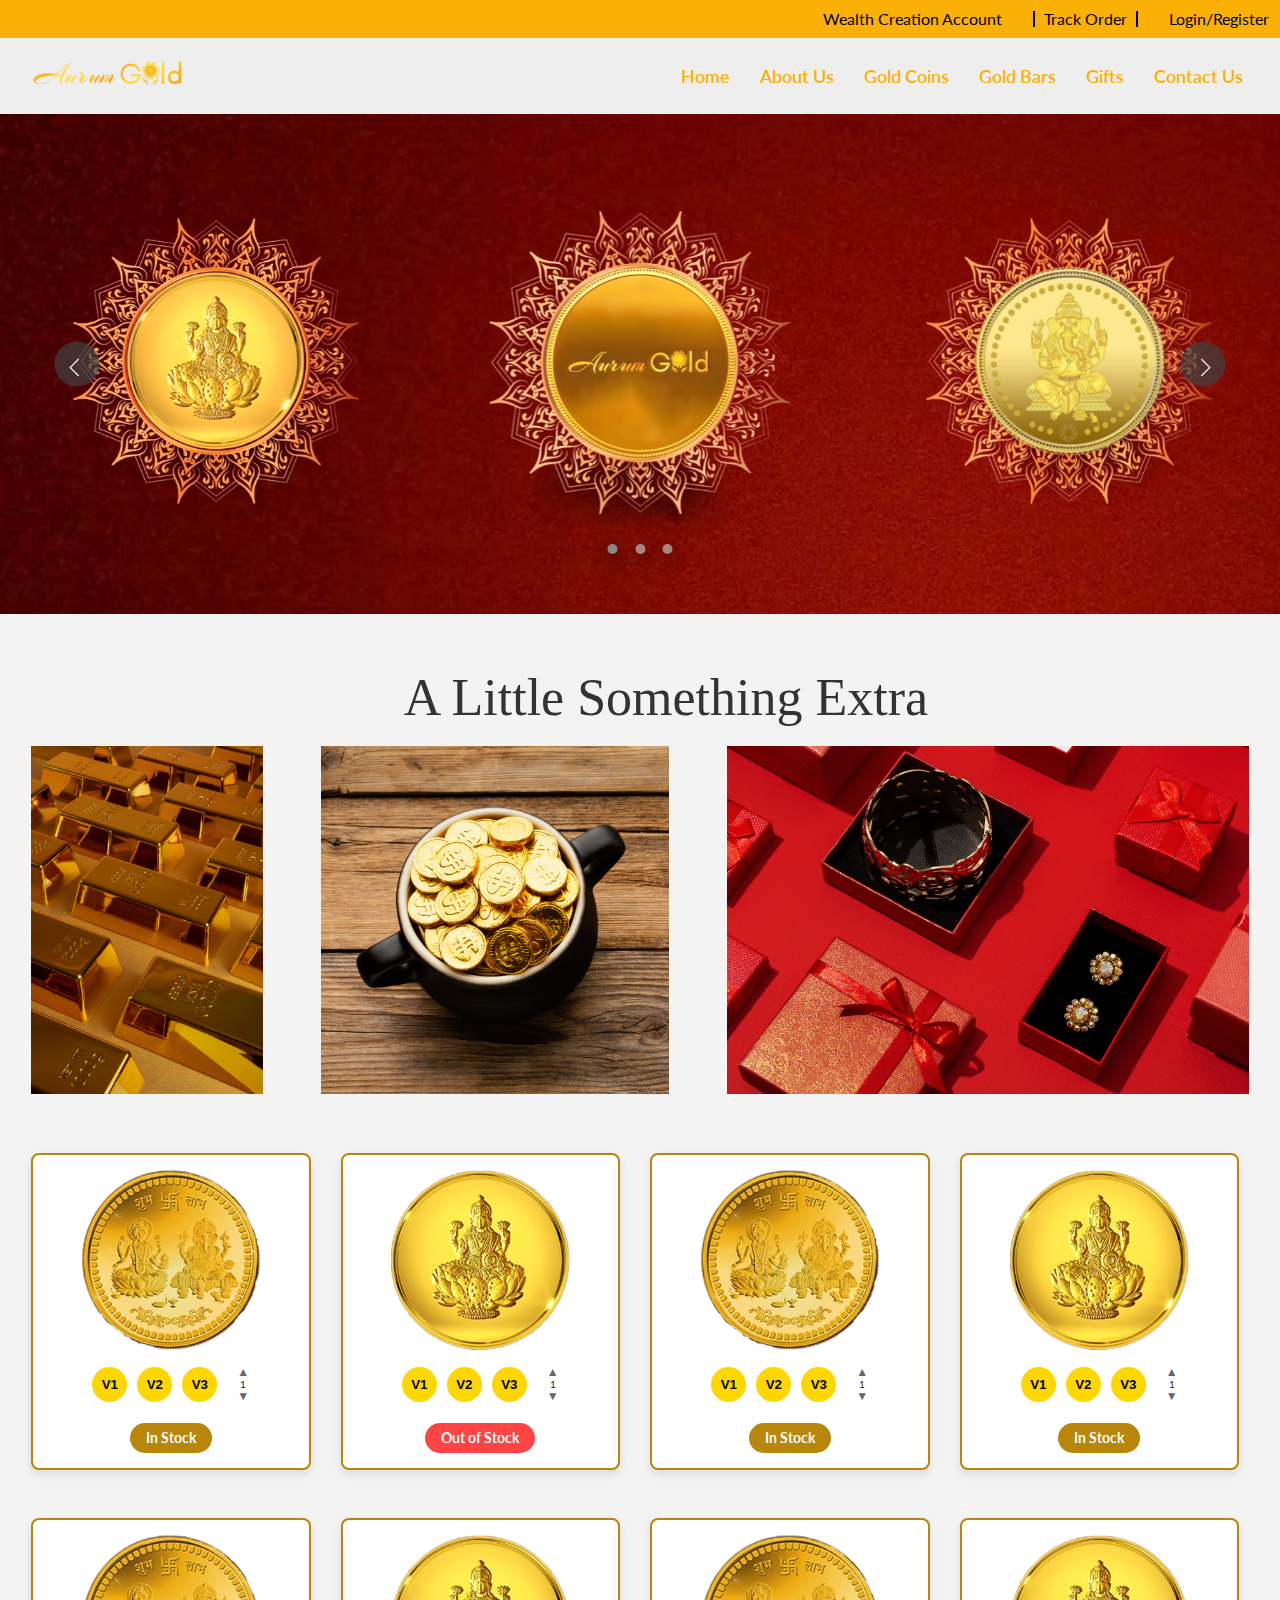
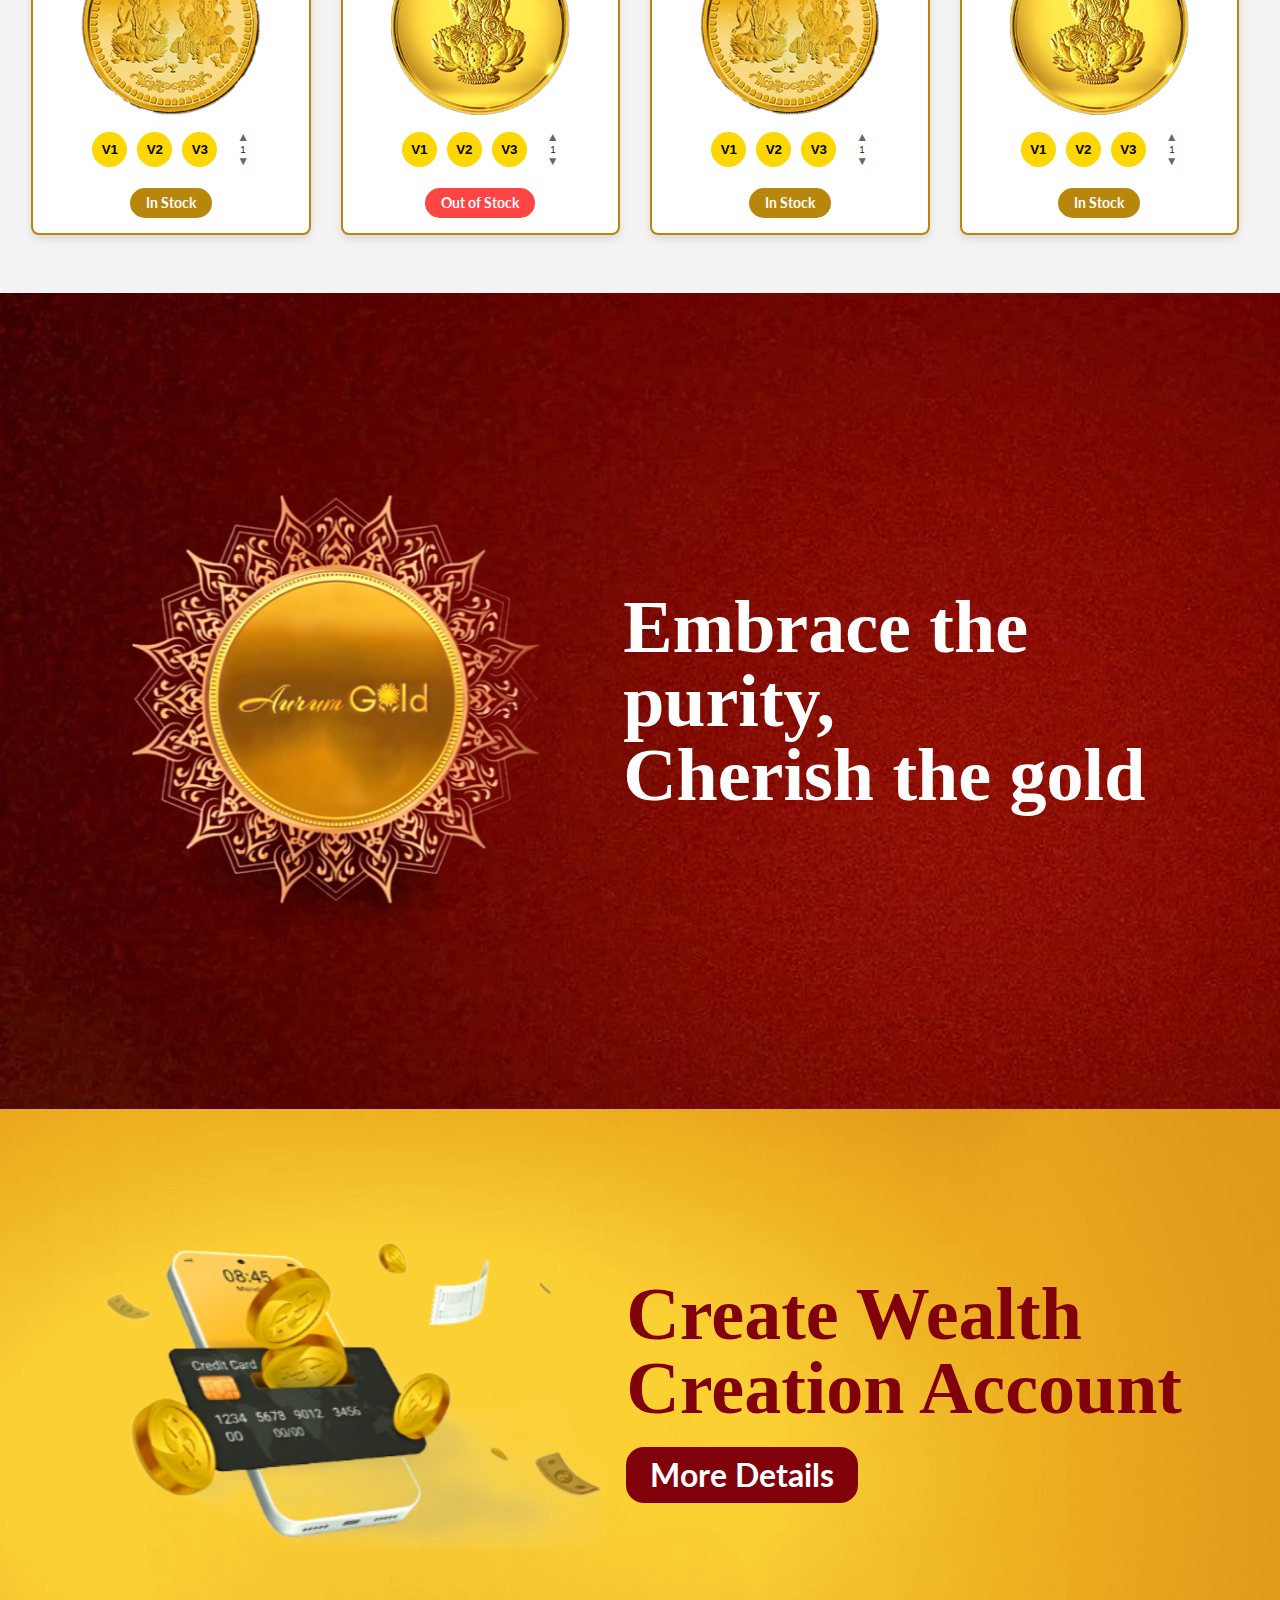
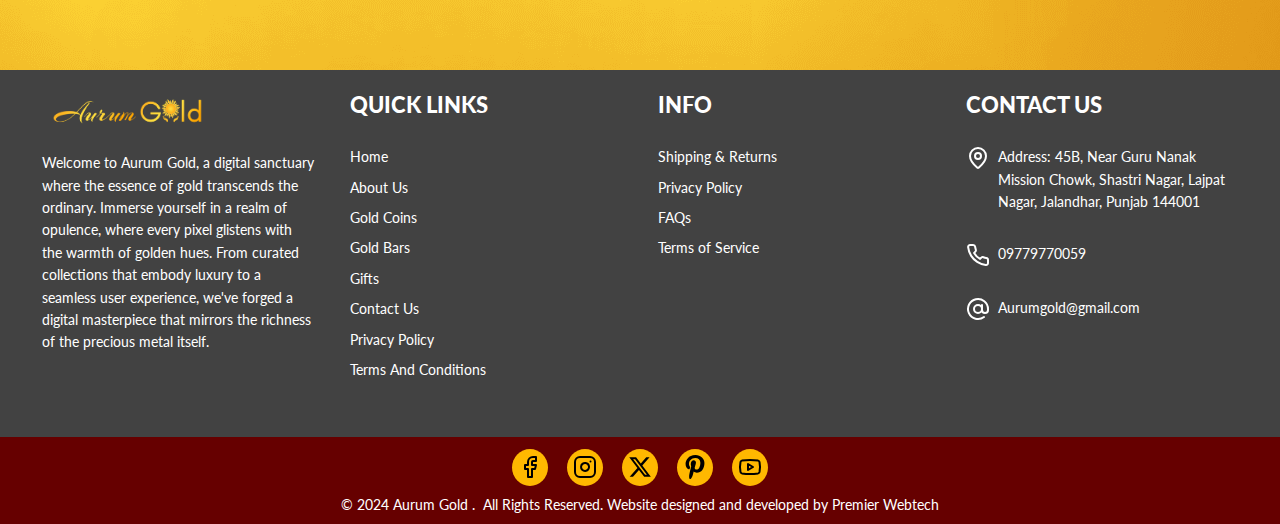
<file: index.html>
<!DOCTYPE html>
<html lang="en">
  <head>
    <meta charset="UTF-8" />
    <meta name="viewport" content="width=device-width, initial-scale=1.0" />
    <link rel="preconnect" href="https://fonts.googleapis.com" />
    <link rel="preconnect" href="https://fonts.gstatic.com" crossorigin />
    <link
      href="https://fonts.googleapis.com/css2?family=Alex+Brush&family=Playfair+Display:ital,wght@0,400..900;1,400..900&family=Poppins:ital,wght@0,100;0,200;0,300;0,400;0,500;0,600;0,700;0,800;0,900;1,100;1,200;1,300;1,400;1,500;1,600;1,700;1,800;1,900&display=swap"
      rel="stylesheet"
    />

    <link rel="preconnect" href="https://fonts.googleapis.com" />
    <link rel="preconnect" href="https://fonts.gstatic.com" crossorigin />
    <link
      href="https://fonts.googleapis.com/css2?family=Alex+Brush&family=Lato:ital,wght@0,100;0,300;0,400;0,700;0,900;1,100;1,300;1,400;1,700;1,900&family=Playfair+Display:ital,wght@0,400..900;1,400..900&family=Poppins:ital,wght@0,100;0,200;0,300;0,400;0,500;0,600;0,700;0,800;0,900;1,100;1,200;1,300;1,400;1,500;1,600;1,700;1,800;1,900&display=swap"
      rel="stylesheet"
    />

    <link rel="stylesheet" href="css/style.css" />
    <link rel="stylesheet" href="css/general.css" />
    <link rel="stylesheet" href="css/queries.css" />
    <title>Document</title>
  </head>
  <body>
    <div class="overlay"></div>
    <div class="top-bar">
      <a href="https://gold.premiercourses.in/subscriptions"
        >Wealth Creation Account</a
      >
      <a href="#">Track Order</a>
      <a href="#">Login/Register</a>
    </div>
    <header class="header">
      <a href="./" class="logo">
        <img src="./images/logo.png" alt="Aurum Gold Logo" />
      </a>
      <nav>
        <ul class="nav-menu">
          <li><a href="./">Home</a></li>
          <li><a href="./pages/about-us.html">About Us</a></li>
          <li><a href="pages/gold-coin.html">Gold Coins</a></li>
          <li><a href="pages/gold-bars.html">Gold Bars</a></li>
          <li><a href="#">Gifts</a></li>
          <li>
            <a href="https://gold.premiercourses.in/subscriptions"
              >Contact Us</a
            >
          </li>
        </ul>
      </nav>

      <button class="mobile-menu-btn" onclick="toggleMenu()">☰</button>
    </header>
    <main>
      <section class="section-slides">
        <div class="main-slider-container">
          <div class="slider-container">
            <div class="slide slide-background">
              <div class="slide-flex">
                <div>
                  <img src="images/slides/lakshmiji.png" alt="Gold slide" />
                </div>
                <div>
                  <img src="images/slides/aurum.png" alt="Gold slide" />
                </div>
                <div>
                  <img src="images/slides/ganeshji.png" alt="Gold slide" />
                </div>
              </div>
            </div>
            <div class="slide">
              <img src="images/slides/BANNER GOLD COINS.jpg" alt="Gold slide" />
            </div>
            <div class="slide">
              <img src="images/slides/3.jpg" alt="Gold slide" />
            </div>

            <button class="slider__btn slider__btn--left">
              <svg class="flickityt4s-button-icon" viewBox="0 0 100 100">
                <path
                  d="M 10,50 L 60,100 L 65,95 L 20,50  L 65,5 L 60,0 Z"
                  class="arrow"
                ></path>
              </svg>
            </button>
            <button class="slider__btn slider__btn--right">
              <svg class="flickityt4s-button-icon" viewBox="0 0 100 100">
                <path
                  d="M 10,50 L 60,100 L 65,95 L 20,50  L 65,5 L 60,0 Z"
                  class="arrow"
                  transform="translate(100, 100) rotate(180) "
                ></path>
              </svg>
            </button>
            <div class="dots"></div>
          </div>
        </div>
      </section>

      <section class="section-little-extra">
        <div class="little-extra-container">
          <h1 class="heading-primary heading">A Little Something Extra</h1>
          <div class="categories-flex">
            <a href="/pages/gold-bars.html">
              <div>
                <img src="images/slides/2149872245.jpg" alt="" />
              </div>
            </a>
            <a href="pages/gold-coin.html">
              <div>
                <img src="images/slides/2148872284.jpg" alt="" />
              </div>
            </a>
            <a href="pages/gift.html">
              <div>
                <img src="images/slides/2149246338.jpg" alt="" />
              </div>
            </a>
          </div>
          <!-- <div class="little-extra__container">
            <div class="little-extra-circle-container">
              <div class="little-extra-img-circle">
                <img
                  src="images/category/Necklace_08086a6f-5270-4b0f-ad53-5910711134d3.webp"
                  alt=""
                />
              </div>
              <div class="little-extra-img-desc">
                <a class="link" href="">Necklaces</a>
              </div>
            </div>
            <div class="little-extra-circle-container">
              <div class="little-extra-img-circle">
                <img
                  src="images/category/Mangalsutra_313bb9ec-cbe8-48ab-aec4-283ae54a1fc2.webp"
                  alt=""
                />
              </div>
              <div class="little-extra-img-desc">
                <a class="link" href="">Mangalsutra</a>
              </div>
            </div>
            <div class="little-extra-circle-container">
              <div class="little-extra-img-circle">
                <img
                  src="images/category/Bracelet_5bc8c37c-9327-4391-ae17-fdf4c8e8033f.webp"
                  alt=""
                />
              </div>
              <div class="little-extra-img-desc">
                <a class="link" href="">Bracelet</a>
              </div>
            </div>
            <div class="little-extra-circle-container">
              <div class="little-extra-img-circle">
                <img src="images/category/Ring_1_1.webp" alt="" />
              </div>
              <div class="little-extra-img-desc">
                <a class="link" href="">Ring</a>
              </div>
            </div>
            <div class="little-extra-circle-container">
              <div class="little-extra-img-circle">
                <img
                  src="images/category/Necklace_08086a6f-5270-4b0f-ad53-5910711134d3.webp"
                  alt=""
                />
              </div>
              <div class="little-extra-img-desc">
                <a class="link" href="">Necklaces</a>
              </div>
            </div>

            <button class="little-extra-slider__btn slider__btn--left">
              <svg class="flickityt4s-button-icon" viewBox="0 0 100 100">
                <path
                  d="M 10,50 L 60,100 L 65,95 L 20,50  L 65,5 L 60,0 Z"
                  class="arrow"
                ></path>
              </svg>
            </button>
            <button class="little-extra-slider__btn slider__btn--right">
              <svg class="flickityt4s-button-icon" viewBox="0 0 100 100">
                <path
                  d="M 10,50 L 60,100 L 65,95 L 20,50  L 65,5 L 60,0 Z"
                  class="arrow"
                  transform="translate(100, 100) rotate(180) "
                ></path>
              </svg>
            </button>
          </div> -->
        </div>
      </section>

      <!-- <section class="section-categories">
        <div class="container">
          <div class="categories-container">
            <div class="category">
              <img src="images/category/web_cr_2.webp" alt="" />
            </div>
            <div class="category">
              <img src="images/category/web_cr_2.webp" alt="" />
            </div>
            <div class="category">
              <img src="images/category/web_cr_2.webp" alt="" />
            </div>
            <div class="category">
              <img src="images/category/web_cr_2.webp" alt="" />
            </div>
            <button class="little-extra-slider__btn slider__btn--left">
              <svg class="flickityt4s-button-icon" viewBox="0 0 100 100">
                <path
                  d="M 10,50 L 60,100 L 65,95 L 20,50  L 65,5 L 60,0 Z"
                  class="arrow"
                ></path>
              </svg>
            </button>
            <button class="little-extra-slider__btn slider__btn--right">
              <svg class="flickityt4s-button-icon" viewBox="0 0 100 100">
                <path
                  d="M 10,50 L 60,100 L 65,95 L 20,50  L 65,5 L 60,0 Z"
                  class="arrow"
                  transform="translate(100, 100) rotate(180) "
                ></path>
              </svg>
            </button>
          </div>
        </div>
      </section> -->

      <section class="section-products">
        <div class="product-container">
          <div class="static-grid">
            <div class="product-card">
              <div class="coin-image">
                <img
                  src="images/PRODUCTS/Gold coin 3.png"
                  alt="Lakshmi Ganesh Coin"
                />
              </div>
              <div class="variants">
                <button class="variant-btn">V1</button>
                <button class="variant-btn">V2</button>
                <button class="variant-btn">V3</button>
                <div class="quantity-selector">
                  <button class="quantity-btn up">▲</button>
                  <span>1</span>
                  <button class="quantity-btn down">▼</button>
                </div>
              </div>
              <div class="stock-status in-stock">In Stock</div>
            </div>
            <div class="product-card">
              <div class="coin-image">
                <img src="images/PRODUCTS/gold coin 2.png" alt="Deity Coin" />
              </div>
              <div class="variants">
                <button class="variant-btn">V1</button>
                <button class="variant-btn">V2</button>
                <button class="variant-btn">V3</button>
                <div class="quantity-selector">
                  <button class="quantity-btn up">▲</button>
                  <span>1</span>
                  <button class="quantity-btn down">▼</button>
                </div>
              </div>
              <div class="stock-status out-of-stock">Out of Stock</div>
            </div>
            <div class="product-card">
              <div class="coin-image">
                <img
                  src="images/PRODUCTS/Gold coin 3.png"
                  alt="Lakshmi Ganesh Coin"
                />
              </div>
              <div class="variants">
                <button class="variant-btn">V1</button>
                <button class="variant-btn">V2</button>
                <button class="variant-btn">V3</button>
                <div class="quantity-selector">
                  <button class="quantity-btn up">▲</button>
                  <span>1</span>
                  <button class="quantity-btn down">▼</button>
                </div>
              </div>
              <div class="stock-status in-stock">In Stock</div>
            </div>
            <div class="product-card">
              <div class="coin-image">
                <img src="images/PRODUCTS/gold coin 2.png" alt="Deity Coin" />
              </div>
              <div class="variants">
                <button class="variant-btn">V1</button>
                <button class="variant-btn">V2</button>
                <button class="variant-btn">V3</button>
                <div class="quantity-selector">
                  <button class="quantity-btn up">▲</button>
                  <span>1</span>
                  <button class="quantity-btn down">▼</button>
                </div>
              </div>
              <div class="stock-status in-stock">In Stock</div>
            </div>
          </div>

          <!-- Bottom Static Grid -->
          <div class="static-grid">
            <div class="product-card">
              <div class="coin-image">
                <img
                  src="images/PRODUCTS/Gold coin 3.png"
                  alt="Lakshmi Ganesh Coin"
                />
              </div>
              <div class="variants">
                <button class="variant-btn">V1</button>
                <button class="variant-btn">V2</button>
                <button class="variant-btn">V3</button>
                <div class="quantity-selector">
                  <button class="quantity-btn up">▲</button>
                  <span>1</span>
                  <button class="quantity-btn down">▼</button>
                </div>
              </div>
              <div class="stock-status in-stock">In Stock</div>
            </div>
            <div class="product-card">
              <div class="coin-image">
                <img src="images/PRODUCTS/gold coin 2.png" alt="Deity Coin" />
              </div>
              <div class="variants">
                <button class="variant-btn">V1</button>
                <button class="variant-btn">V2</button>
                <button class="variant-btn">V3</button>
                <div class="quantity-selector">
                  <button class="quantity-btn up">▲</button>
                  <span>1</span>
                  <button class="quantity-btn down">▼</button>
                </div>
              </div>
              <div class="stock-status out-of-stock">Out of Stock</div>
            </div>
            <div class="product-card">
              <div class="coin-image">
                <img
                  src="images/PRODUCTS/Gold coin 3.png"
                  alt="Lakshmi Ganesh Coin"
                />
              </div>
              <div class="variants">
                <button class="variant-btn">V1</button>
                <button class="variant-btn">V2</button>
                <button class="variant-btn">V3</button>
                <div class="quantity-selector">
                  <button class="quantity-btn up">▲</button>
                  <span>1</span>
                  <button class="quantity-btn down">▼</button>
                </div>
              </div>
              <div class="stock-status in-stock">In Stock</div>
            </div>
            <div class="product-card">
              <div class="coin-image">
                <img src="images/PRODUCTS/gold coin 2.png" alt="Deity Coin" />
              </div>
              <div class="variants">
                <button class="variant-btn">V1</button>
                <button class="variant-btn">V2</button>
                <button class="variant-btn">V3</button>
                <div class="quantity-selector">
                  <button class="quantity-btn up">▲</button>
                  <span>1</span>
                  <button class="quantity-btn down">▼</button>
                </div>
              </div>
              <div class="stock-status in-stock">In Stock</div>
            </div>
          </div>
        </div>
      </section>

      <section class="section-embrace-the-purity">
        <div class="embrace-container">
          <div class="embrace-image-container">
            <img class="embrace-image" src="images/slides/aurum.png" alt="" />
          </div>
          <div class="embrace-heading-container">
            <h2 class="heading-embrace">Embrace the purity,</h2>
            <h2 class="heading-embrace">Cherish the gold</h2>
          </div>
        </div>
      </section>

      <section class="section-wealth-creation">
        <div class="embrace-container wealth-container">
          <div class="wealth-image-container">
            <img
              class="embrace-image wealth-creation-img"
              src="images/slides/portrait-format,-transparent-background,-shadow-designify.png"
              alt=""
            />
          </div>
          <div
            class="embrace-heading-container wealth-creation-heading-container"
          >
            <h2 class="heading-embrace heading-wealth">Create Wealth</h2>
            <h2 class="heading-embrace heading-wealth margin-bottom">
              Creation Account
            </h2>
            <a class="more-details-link" href="#">More Details</a>
          </div>
        </div>
      </section>

      <!-- <section class="customer-love">
        <div class="gallery">
          <figure class="gallery__item gallery__item--1">
            <img
              src="images/CUSTOMER/shradha.webp"
              alt="Happy customer 1"
              class="gallery__img"
            />
          </figure>
          <figure class="gallery__item gallery__item--2">
            <img
              src="images/CUSTOMER/shradha.webp"
              alt="Happy customer 2"
              class="gallery__img"
            />
          </figure>
          <figure class="gallery__item gallery__item--3">
            <img
              src="images/CUSTOMER/shradha.webp"
              alt="Happy customer 3"
              class="gallery__img"
            />
          </figure>
          <figure class="gallery__item gallery__item--4">
            <img
              src="images/CUSTOMER/shradha.webp"
              alt="Happy customer 4"
              class="gallery__img"
            />
          </figure>
          <figure class="gallery__item gallery__item--5">
            <img
              src="images/CUSTOMER/shradha.webp"
              alt="Happy customer 5"
              class="gallery__img"
            />
          </figure>
          <figure class="gallery__item gallery__item--6">
            <img
              src="images/CUSTOMER/shradha.webp"
              alt="Happy customer 6"
              class="gallery__img"
            />
          </figure>
          <figure class="gallery__item gallery__item--7">
            <img
              src="images/CUSTOMER/shradha.webp"
              alt="Happy customer 7"
              class="gallery__img"
            />
          </figure>
          <figure class="gallery__item gallery__item--8">
            <img
              src="images/CUSTOMER/shradha.webp"
              alt="Happy customer 8"
              class="gallery__img"
            />
          </figure>
          <figure class="gallery__item gallery__item--9">
            <img
              src="images/CUSTOMER/shradha.webp"
              alt="Happy customer 9"
              class="gallery__img"
            />
          </figure>
          <figure class="gallery__item gallery__item--10">
            <img
              src="images/CUSTOMER/shradha.webp"
              alt="Happy customer 10"
              class="gallery__img"
            />
          </figure>
          <figure class="gallery__item gallery__item--11">
            <img
              src="images/CUSTOMER/shradha.webp"
              alt="Happy customer 11"
              class="gallery__img"
            />
          </figure>
          <figure class="gallery__item gallery__item--12">
            <img
              src="images/CUSTOMER/shradha.webp"
              alt="Happy customer 12"
              class="gallery__img"
            />
          </figure>
          <figure class="gallery__item gallery__item--13">
            <img
              src="images/CUSTOMER/shradha.webp"
              alt="Happy customer 13"
              class="gallery__img"
            />
          </figure>
          <figure class="gallery__item gallery__item--14">
            <img
              src="images/CUSTOMER/shradha.webp"
              alt="Happy customer 14"
              class="gallery__img"
            />
          </figure>
        </div>

        <div class="content-right">
          <h2 class="section-title">CUSTOMER LOVE</h2>
          <h3 class="customer-count">1 LAKH +</h3>
          <p class="customer-text">HAPPY CUSTOMERS!</p>
          <button class="view-reviews-btn">View All Reviews</button>
        </div>
      </section> -->

      <!-- <section class="section-blogs">
        <div class="blog-grid-container">
          <div class="podcast-grid">
            <article class="podcast-card">
              <div class="card-image"></div>
              <div class="gradient-overlay"></div>
              <div class="card-content">
                <a href="#" class="card-content-link">
                  <h2 class="card-title">
                    Why the First Mile Is Like Monday Mornings
                  </h2>
                  <div class="card-content-inner">
                    <p class="card-meta">Benjamin Thomas • Morning Talk</p>
                    <span class="card-meta-arrow">&rarr;</span>
                  </div>
                </a>
              </div>
            </article>

            <article class="podcast-card">
              <div class="card-image"></div>
              <div class="gradient-overlay"></div>
              <div class="card-content">
                <a href="#" class="card-content-link">
                  <h2 class="card-title">
                    Why the First Mile Is Like Monday Mornings
                  </h2>
                  <div class="card-content-inner">
                    <p class="card-meta">Benjamin Thomas • Morning Talk</p>
                    <span class="card-meta-arrow">&rarr;</span>
                  </div>
                </a>
              </div>
            </article>

            <article class="podcast-card">
              <div class="card-image"></div>
              <div class="gradient-overlay"></div>
              <div class="card-content">
                <a href="#" class="card-content-link">
                  <h2 class="card-title">
                    Why the First Mile Is Like Monday Mornings
                  </h2>
                  <div class="card-content-inner">
                    <p class="card-meta">Benjamin Thomas • Morning Talk</p>
                    <span class="card-meta-arrow">&rarr;</span>
                  </div>
                </a>
              </div>
            </article>
          </div>

          <aside class="blog-sidebar">
            <h3 class="sidebar-title">From the Blog</h3>
            <ul class="blog-list">
              <li>
                <a href="#"
                  >The Art of Showing Up: Running and Life's Daily Battles</a
                >
                <div class="blog-meta">Thomas Kennedy</div>
              </li>
              <li>
                <a href="#">How I Survived My First Run (And My Weak Wills)</a>
                <div class="blog-meta">Michael Wilson</div>
              </li>
              <li>
                <a href="#"
                  >Running Teaches You Patience... or How to Tolerate It</a
                >
                <div class="blog-meta">Rachel Wilson</div>
              </li>
              <li>
                <a href="#">Run Now, Complain Later: My New Life Motto</a>
                <div class="blog-meta">Scott Matthews</div>
              </li>
            </ul>
          </aside>
        </div>
      </section> -->
    </main>

    <footer class="footer">
      <div class="footer-content">
        <div class="footer-section">
          <a href="./index.html" class="logo">
            <img src="./images/logo.png" alt="Aurum Gold Logo" />
          </a>
          <p>
            Welcome to Aurum Gold, a digital sanctuary where the essence of gold
            transcends the ordinary. Immerse yourself in a realm of opulence,
            where every pixel glistens with the warmth of golden hues. From
            curated collections that embody luxury to a seamless user
            experience, we've forged a digital masterpiece that mirrors the
            richness of the precious metal itself.
          </p>
        </div>
        <div class="footer-section">
          <h2>QUICK LINKS</h2>
          <ul>
            <li><a href="index.html" class="quick-link">Home</a></li>
            <li>
              <a href="./pages/about-us.html" class="quick-link">About Us</a>
            </li>
            <li>
              <a href="pages/gold-coin.html" class="quick-link">Gold Coins</a>
            </li>
            <li>
              <a href="pages/gold-bars.html" class="quick-link">Gold Bars</a>
            </li>
            <li><a href="pages/gift.html" class="quick-link">Gifts</a></li>
            <li><a href="#" class="quick-link">Contact Us</a></li>
            <li><a href="#" class="quick-link">Privacy Policy</a></li>
            <li><a href="#" class="quick-link">Terms And Conditions</a></li>
          </ul>
        </div>
        <div class="footer-section">
          <h2>INFO</h2>
          <ul>
            <li><a href="#" class="quick-link">Shipping & Returns</a></li>
            <li><a href="#" class="quick-link">Privacy Policy</a></li>
            <li><a href="#" class="quick-link">FAQs</a></li>
            <li><a href="#" class="quick-link">Terms of Service</a></li>
          </ul>
        </div>
        <div class="footer-section">
          <h2>CONTACT US</h2>
          <div class="contact-info">
            <a class="contact-info-link" href="#"
              ><img src="svgs/map-pin.svg" alt="" />
              <p>
                Address: 45B, Near Guru Nanak Mission Chowk, Shastri Nagar,
                Lajpat Nagar, Jalandhar, Punjab 144001
              </p>
            </a>
          </div>
          <div class="contact-info">
            <a class="contact-info-link" href="#"
              ><img src="svgs/phone.svg" alt="" />
              <p>09779770059</p>
            </a>
          </div>
          <div class="contact-info">
            <a class="contact-info-link" href="#"
              ><img src="svgs/at-sign.svg" alt="" />
              <p>Aurumgold@gmail.com</p>
            </a>
          </div>
        </div>
      </div>
      <div class="footer-footer">
        <div class="social-icons">
          <a href="https://www.facebook.com/"
            ><img src="svgs/facebook.svg" alt=""
          /></a>
          <a href="https://www.instagram.com/"
            ><img src="svgs/instagram.svg" alt=""
          /></a>
          <a href="https://x.com/"
            ><img src="svgs/x-twitter-brands-solid.svg" alt=""
          /></a>
          <a href="https://in.pinterest.com/"
            ><img src="svgs/Pinterest.svg" alt=""
          /></a>
          <a href="https://www.youtube.com/"
            ><img src="svgs/youtube.svg" alt=""
          /></a>
        </div>
        <div class="copyright-content">
          <p>
            © 2024 <span class="aurum-gold">Aurum Gold </span>. &nbsp;All Rights
            Reserved. Website designed and developed by
            <a class="premier-webtech" href="https://premierwebtech.com/"
              >Premier Webtech</a
            >
          </p>
        </div>
      </div>
    </footer>
    <script src="script.js"></script>
  </body>
</html>
</file>
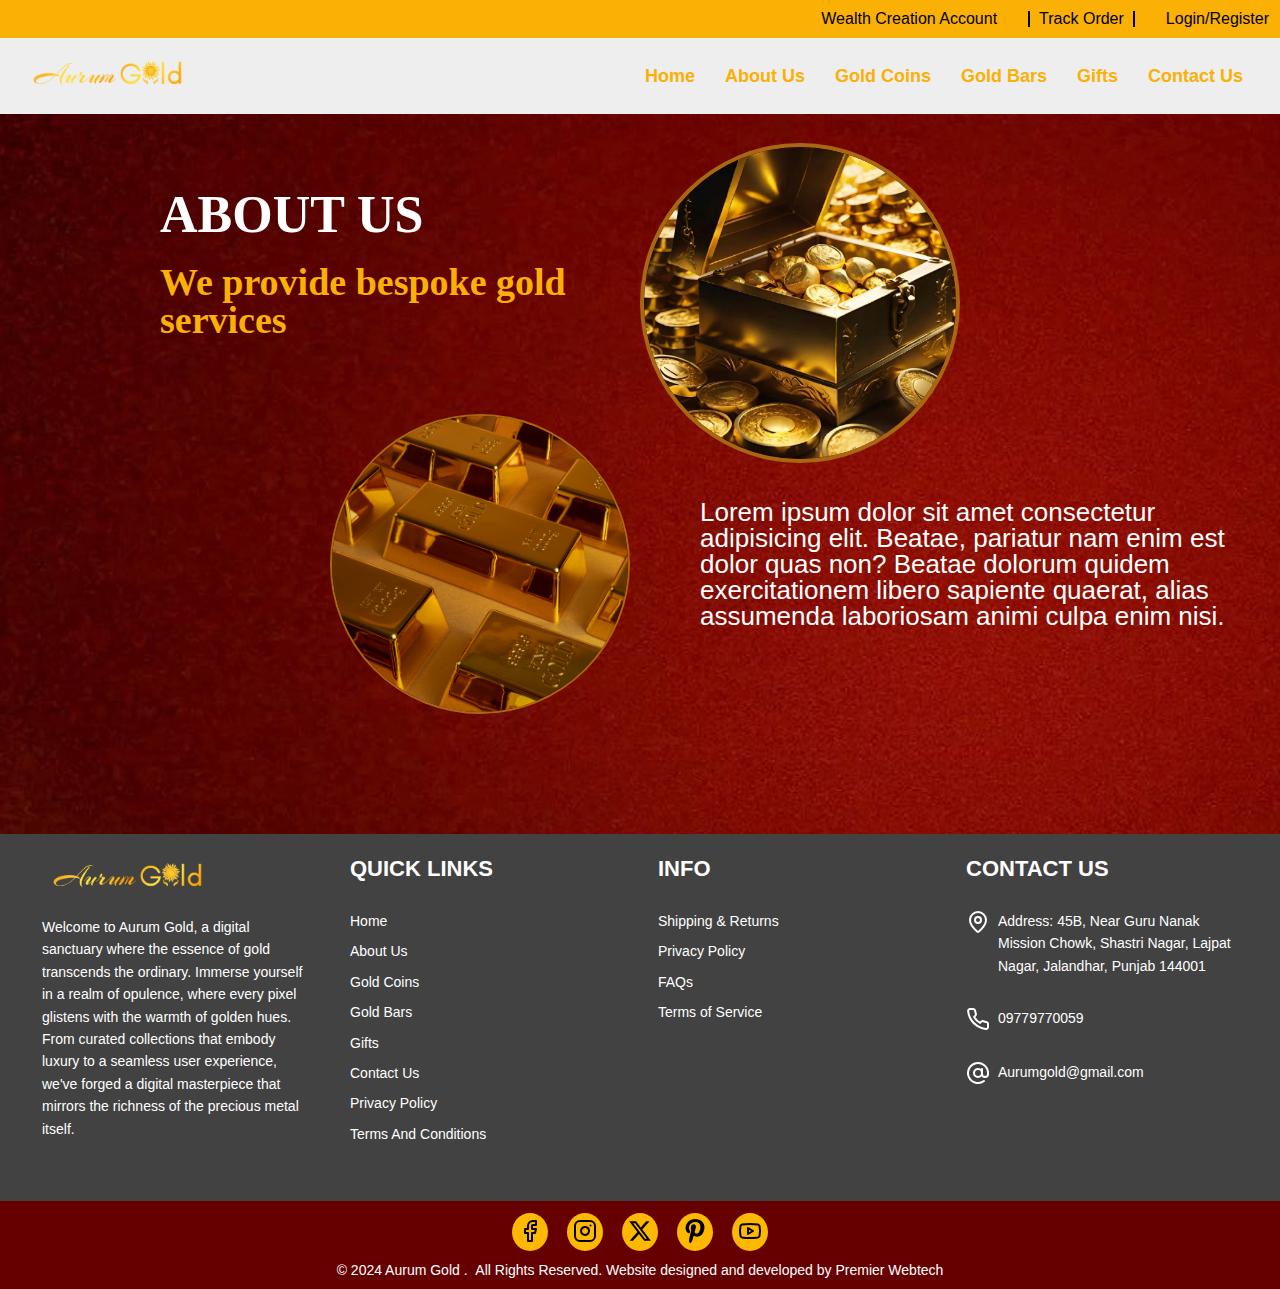
<file: pages/about-us.html>
<!DOCTYPE html>
<html lang="en">
  <head>
    <meta charset="UTF-8" />
    <meta name="viewport" content="width=device-width, initial-scale=1.0" />
    <link rel="stylesheet" href="../css/style.css" />
    <link rel="stylesheet" href="../css/general.css" />
    <link rel="stylesheet" href="../css/about-us.css" />
    <link rel="stylesheet" href="../css/queries.css" />
    <title>About Us - Gold Services</title>
  </head>
  <body>
    <div class="overlay"></div>
    <div class="top-bar">
      <a href="https://gold.premiercourses.in/subscriptions"
        >Wealth Creation Account</a
      >
      <a href="#">Track Order</a>
      <a href="#">Login/Register</a>
    </div>
    <header class="header">
      <a href="#" class="logo">
        <img src="../images/logo.png" alt="Aurum Gold Logo" />
      </a>
      <nav>
        <ul class="nav-menu">
          <li><a href="../index.html">Home</a></li>
          <li><a href="./about-us.html">About Us</a></li>
          <li><a href="gold-coin.html">Gold Coins</a></li>
          <li><a href="gold-bars.html">Gold Bars</a></li>
          <li><a href="gift.html">Gifts</a></li>
          <li>
            <a href="https://gold.premiercourses.in/subscriptions"
              >Contact Us</a
            >
          </li>
        </ul>
      </nav>
      <button class="mobile-menu-btn" onclick="toggleMenu()">☰</button>
    </header>

    <section class="section-about">
      <div class="about-container">
        <div class="about-heading-container">
          <h2 class="about-heading-secondary">About Us</h2>
          <h3 class="heading-tertiary">We provide bespoke gold services</h3>
        </div>
        <div class="about-image-container">
          <img src="../images/slides/Vector Smart Object.png" alt="" />
        </div>
        <div class="about-wave-container">
          <div class="wave-container">
            <div class="wave"></div>
            <div class="wave"></div>
            <div class="wave"></div>
            <div class="wave"></div>
            <div class="wave"></div>
          </div>
          <div class="image-container">
            <img
              src="../images/slides/2149872245.jpg"
              alt="About Image"
              class="about-image"
            />
          </div>
        </div>
        <div class="about-content-container">
          <!-- <div class="about-para"> -->
          <p>
            Lorem ipsum dolor sit amet consectetur adipisicing elit. Beatae,
            pariatur nam enim est dolor quas non? Beatae dolorum quidem
            exercitationem libero sapiente quaerat, alias assumenda laboriosam
            animi culpa enim nisi.
          </p>
          <!-- </div> -->
        </div>
      </div>
    </section>

    <footer class="footer">
      <div class="footer-content">
        <div class="footer-section">
          <a href="../index.html" class="logo">
            <img src="../images/logo.png" alt="Aurum Gold Logo" />
          </a>
          <p>
            Welcome to Aurum Gold, a digital sanctuary where the essence of gold
            transcends the ordinary. Immerse yourself in a realm of opulence,
            where every pixel glistens with the warmth of golden hues. From
            curated collections that embody luxury to a seamless user
            experience, we've forged a digital masterpiece that mirrors the
            richness of the precious metal itself.
          </p>
        </div>
        <div class="footer-section">
          <h2>QUICK LINKS</h2>
          <ul>
            <li><a href="../index.html" class="quick-link">Home</a></li>
            <li>
              <a href="about-us.html" class="quick-link">About Us</a>
            </li>
            <li><a href="gold-coin.html" class="quick-link">Gold Coins</a></li>
            <li><a href="gold-bars.html" class="quick-link">Gold Bars</a></li>
            <li><a href="gift.html" class="quick-link">Gifts</a></li>
            <li>
              <a
                href="https://gold.premiercourses.in/subscriptions"
                class="quick-link"
                >Contact Us</a
              >
            </li>
            <li><a href="#" class="quick-link">Privacy Policy</a></li>
            <li><a href="#" class="quick-link">Terms And Conditions</a></li>
          </ul>
        </div>
        <div class="footer-section">
          <h2>INFO</h2>
          <ul>
            <li><a href="#" class="quick-link">Shipping & Returns</a></li>
            <li><a href="#" class="quick-link">Privacy Policy</a></li>
            <li><a href="#" class="quick-link">FAQs</a></li>
            <li><a href="#" class="quick-link">Terms of Service</a></li>
          </ul>
        </div>
        <div class="footer-section">
          <h2>CONTACT US</h2>
          <div class="contact-info">
            <a class="contact-info-link" href="#"
              ><img src="../svgs/map-pin.svg" alt="" />
              <p>
                Address: 45B, Near Guru Nanak Mission Chowk, Shastri Nagar,
                Lajpat Nagar, Jalandhar, Punjab 144001
              </p>
            </a>
          </div>
          <div class="contact-info">
            <a class="contact-info-link" href="#"
              ><img src="../svgs/phone.svg" alt="" />
              <p>09779770059</p>
            </a>
          </div>
          <div class="contact-info">
            <a class="contact-info-link" href="#"
              ><img src="../svgs/at-sign.svg" alt="" />
              <p>Aurumgold@gmail.com</p>
            </a>
          </div>
        </div>
      </div>
      <div class="footer-footer">
        <div class="social-icons">
          <a href="https://www.facebook.com/"
            ><img src="../svgs/facebook.svg" alt=""
          /></a>
          <a href="https://www.instagram.com/"
            ><img src="../svgs/instagram.svg" alt=""
          /></a>
          <a href="https://x.com/"
            ><img src="../svgs/x-twitter-brands-solid.svg" alt=""
          /></a>
          <a href="https://in.pinterest.com/"
            ><img src="../svgs/Pinterest.svg" alt=""
          /></a>
          <a href="https://www.youtube.com/"
            ><img src="../svgs/youtube.svg" alt=""
          /></a>
        </div>
        <div class="copyright-content">
          <p>
            © 2024 <span class="aurum-gold">Aurum Gold </span>. &nbsp;All Rights
            Reserved. Website designed and developed by
            <a class="premier-webtech" href="https://premierwebtech.com/"
              >Premier Webtech</a
            >
          </p>
        </div>
      </div>
    </footer>
    <script src="../script.js"></script>
  </body>
</html>
</file>
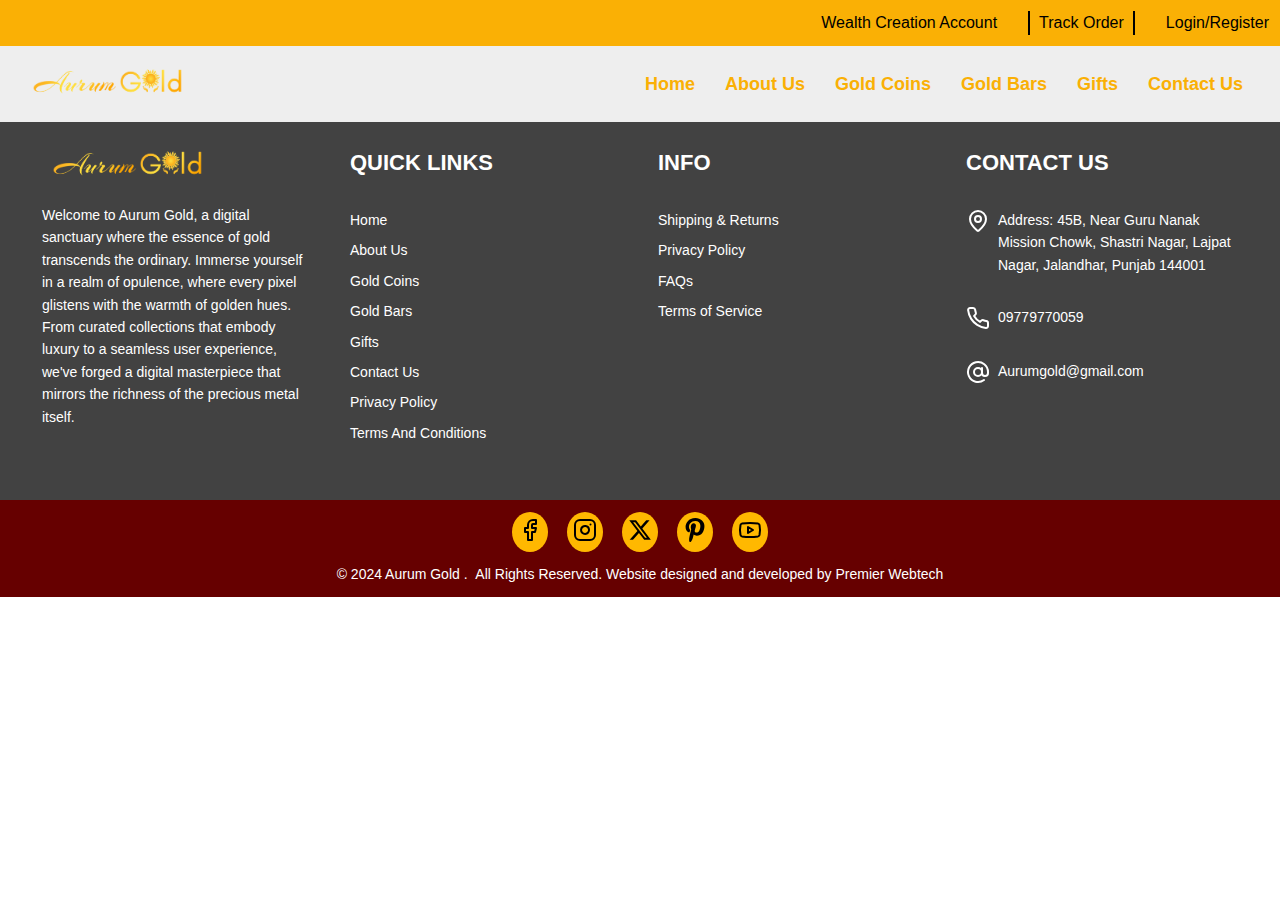
<file: pages/gift.html>
<!DOCTYPE html>
<html lang="en">
  <head>
    <meta charset="UTF-8" />
    <meta name="viewport" content="width=device-width, initial-scale=1.0" />
    <link rel="stylesheet" href="../css/style.css" />
    <link rel="stylesheet" href="../css/general.css" />
    <link rel="stylesheet" href="../css/queries.css" />
    <title>Hearts All Over Bracelet</title>
    <style>
      * {
        margin: 0;
        padding: 0;
        box-sizing: border-box;
      }

      body {
        font-family: -apple-system, BlinkMacSystemFont, "Segoe UI", Roboto,
          sans-serif;
        line-height: 1.5;
        color: #333;
        background: #fff;
      }

      .container {
        max-width: 1200px;
        margin: 0 auto;
        padding: 20px;
        display: flex;
        flex-wrap: wrap;
      }

      .product-images {
        width: 50%;
        padding-right: 20px;
      }

      .main-image-container {
        width: 100%;
        margin-bottom: 10px;
        position: relative;
        overflow: hidden;
      }

      .main-image {
        width: 100%;
        height: auto;
        display: block;
      }

      .magnified-image {
        position: absolute;
        top: 0;
        left: 100%;
        width: 100%;
        height: 100%;
        background-repeat: no-repeat;
        z-index: 2;
        display: none;
      }

      .thumbnail-container {
        display: flex;
        gap: 10px;
      }

      .thumbnail {
        width: 60px;
        height: 60px;
        border: 1px solid #ddd;
        cursor: pointer;
      }

      .thumbnail img {
        width: 100%;
        height: 100%;
        object-fit: cover;
      }

      .product-info {
        width: 50%;
        padding-left: 20px;
      }

      .product-title {
        font-size: 24px;
        margin-bottom: 10px;
      }

      .product-price {
        font-size: 20px;
        margin-bottom: 10px;
      }

      .original-price {
        text-decoration: line-through;
        color: #999;
      }

      .discounted-price {
        color: #000;
        font-weight: bold;
      }

      .rating {
        color: #ffd700;
        margin-bottom: 20px;
      }

      .accordion-container {
        width: 100%;
        margin-top: 20px;
      }

      .accordion-item {
        border-bottom: 1px solid #eee;
      }

      .accordion-header {
        display: flex;
        justify-content: space-between;
        align-items: center;
        padding: 15px 0;
        cursor: pointer;
        user-select: none;
      }

      .accordion-header h3 {
        font-size: 16px;
        font-weight: 500;
      }

      .accordion-button {
        width: 24px;
        height: 24px;
        background: #000;
        color: #fff;
        border: none;
        border-radius: 2px;
        cursor: pointer;
        position: relative;
        transition: transform 0.3s ease;
      }

      .accordion-button::before,
      .accordion-button::after {
        content: "";
        position: absolute;
        background: #fff;
        transition: transform 0.3s ease;
      }

      .accordion-button::before {
        width: 2px;
        height: 12px;
        top: 6px;
        left: 11px;
      }

      .accordion-button::after {
        width: 12px;
        height: 2px;
        top: 11px;
        left: 6px;
      }

      .accordion-content {
        max-height: 0;
        overflow: hidden;
        transition: max-height 0.3s ease-out;
        padding: 0 15px;
        background: #f9f9f9;
      }

      .accordion-item.active .accordion-button::before {
        transform: rotate(90deg);
      }

      .accordion-item.active .accordion-content {
        max-height: 200px;
        padding: 15px;
      }

      .product-features {
        display: flex;
        justify-content: space-between;
        margin-top: 20px;
      }

      .feature {
        text-align: center;
        font-size: 14px;
      }

      .feature img {
        width: 40px;
        height: 40px;
        margin-bottom: 5px;
      }

      .buttons {
        margin-top: 20px;
      }

      .btn {
        width: 100%;
        padding: 15px;
        margin-bottom: 10px;
        border: none;
        border-radius: 4px;
        font-size: 16px;
        cursor: pointer;
      }

      .btn-primary {
        background-color: #333;
        color: #fff;
      }

      @keyframes btn-primary {
        0% {
          transform: translateX(0);
        }
        25% {
          transform: translateX(5px);
        }
        50% {
          transform: translateX(-5px);
        }
        75% {
          transform: translateX(5px);
        }
        100% {
          transform: translateX(0);
        }
      }

      .btn-secondary {
        background-color: #fff;
        color: #333;
        border: 1px solid #333;
      }

      .delivery-estimate {
        margin-top: 20px;
      }

      .delivery-input {
        width: calc(100% - 80px);
        padding: 10px;
        border: 1px solid #ddd;
        border-radius: 4px;
      }

      .delivery-btn {
        width: 70px;
        padding: 10px;
        background-color: #333;
        color: #fff;
        border: none;
        border-radius: 4px;
        cursor: pointer;
      }

      .social-share {
        margin-top: 20px;
      }

      .social-icon {
        width: 30px;
        height: 30px;
        margin-right: 10px;
      }

      .affordable-luxury {
        margin-top: 20px;
        display: flex;
        justify-content: space-between;
        align-items: center;
      }

      .price-comparison {
        display: flex;
        align-items: center;
      }

      .price-bar {
        width: 100px;
        height: 4px;
        background-color: #ddd;
        margin: 0 10px;
      }

      .price-bar-fill {
        height: 100%;
        background-color: #ffd700;
        width: 30%;
      }

      @media (max-width: 768px) {
        .product-images,
        .product-info {
          width: 100%;
          padding: 0;
        }
      }
    </style>
  </head>
  <body>
    <div class="overlay"></div>
    <div class="top-bar">
      <a href="https://gold.premiercourses.in/subscriptions"
        >Wealth Creation Account</a
      >
      <a href="#">Track Order</a>
      <a href="#">Login/Register</a>
    </div>
    <header class="header">
      <a href="./" class="logo">
        <img src="../images/logo.png" alt="Aurum Gold Logo" />
      </a>
      <nav>
        <ul class="nav-menu">
          <li><a href="../index.html">Home</a></li>
          <li><a href="./about-us.html">About Us</a></li>
          <li><a href="gold-coin.html">Gold Coins</a></li>
          <li><a href="gold-bars.html">Gold Bars</a></li>
          <li><a href="gift.html">Gifts</a></li>
          <li>
            <a href="https://gold.premiercourses.in/subscriptions"
              >Contact Us</a
            >
          </li>
        </ul>
      </nav>

      <button class="mobile-menu-btn" onclick="toggleMenu()">☰</button>
    </header>
    <footer class="footer">
      <div class="footer-content">
        <div class="footer-section">
          <a href="../index.html" class="logo">
            <img src="../images/logo.png" alt="Aurum Gold Logo" />
          </a>
          <p>
            Welcome to Aurum Gold, a digital sanctuary where the essence of gold
            transcends the ordinary. Immerse yourself in a realm of opulence,
            where every pixel glistens with the warmth of golden hues. From
            curated collections that embody luxury to a seamless user
            experience, we've forged a digital masterpiece that mirrors the
            richness of the precious metal itself.
          </p>
        </div>
        <div class="footer-section">
          <h2>QUICK LINKS</h2>
          <ul>
            <li><a href="../index.html" class="quick-link">Home</a></li>
            <li>
              <a href="../pages/about-us.html" class="quick-link">About Us</a>
            </li>
            <li><a href="gold-coin.html" class="quick-link">Gold Coins</a></li>
            <li><a href="gold-bars.html" class="quick-link">Gold Bars</a></li>
            <li><a href="gift.html" class="quick-link">Gifts</a></li>
            <li>
              <a
                href="https://gold.premiercourses.in/subscriptions"
                class="quick-link"
                >Contact Us</a
              >
            </li>
            <li><a href="#" class="quick-link">Privacy Policy</a></li>
            <li><a href="#" class="quick-link">Terms And Conditions</a></li>
          </ul>
        </div>
        <div class="footer-section">
          <h2>INFO</h2>
          <ul>
            <li><a href="#" class="quick-link">Shipping & Returns</a></li>
            <li><a href="#" class="quick-link">Privacy Policy</a></li>
            <li><a href="#" class="quick-link">FAQs</a></li>
            <li><a href="#" class="quick-link">Terms of Service</a></li>
          </ul>
        </div>
        <div class="footer-section">
          <h2>CONTACT US</h2>
          <div class="contact-info">
            <a class="contact-info-link" href="#"
              ><img src="../svgs/map-pin.svg" alt="" />
              <p>
                Address: 45B, Near Guru Nanak Mission Chowk, Shastri Nagar,
                Lajpat Nagar, Jalandhar, Punjab 144001
              </p>
            </a>
          </div>
          <div class="contact-info">
            <a class="contact-info-link" href="#"
              ><img src="../svgs/phone.svg" alt="" />
              <p>09779770059</p>
            </a>
          </div>
          <div class="contact-info">
            <a class="contact-info-link" href="#"
              ><img src="../svgs/at-sign.svg" alt="" />
              <p>Aurumgold@gmail.com</p>
            </a>
          </div>
        </div>
      </div>
      <div class="footer-footer">
        <div class="social-icons">
          <a href="https://www.facebook.com/"
            ><img src="../svgs/facebook.svg" alt=""
          /></a>
          <a href="https://www.instagram.com/"
            ><img src="../svgs/instagram.svg" alt=""
          /></a>
          <a href="https://x.com/"
            ><img src="../svgs/x-twitter-brands-solid.svg" alt=""
          /></a>
          <a href="https://in.pinterest.com/"
            ><img src="../svgs/Pinterest.svg" alt=""
          /></a>
          <a href="https://www.youtube.com/"
            ><img src="../svgs/youtube.svg" alt=""
          /></a>
        </div>
        <div class="copyright-content">
          <p>
            © 2024 <span class="aurum-gold">Aurum Gold </span>. &nbsp;All Rights
            Reserved. Website designed and developed by
            <a class="premier-webtech" href="https://premierwebtech.com/"
              >Premier Webtech</a
            >
          </p>
        </div>
      </div>
    </footer>

    <script>
      // Accordion functionality
      document.querySelectorAll(".accordion-header").forEach((button) => {
        button.addEventListener("click", () => {
          const accordionItem = button.parentElement;
          const isActive = accordionItem.classList.contains("active");

          // Close all accordion items
          document.querySelectorAll(".accordion-item").forEach((item) => {
            item.classList.remove("active");
          });

          // If the clicked item wasn't active, open it
          if (!isActive) {
            accordionItem.classList.add("active");
          }
        });
      });

      // Image change on thumbnail hover and click
      const mainImage = document.getElementById("mainImage");
      const thumbnails = document.querySelectorAll(".thumbnail img");

      thumbnails.forEach((thumb) => {
        thumb.addEventListener("mouseover", function () {
          mainImage.src = this.getAttribute("data-full-img");
        });

        thumb.addEventListener("click", function () {
          mainImage.src = this.getAttribute("data-full-img");
        });
      });

      // Image magnification
      const magnifiedImage = document.getElementById("magnifiedImage");
      const mainImageContainer = document.querySelector(
        ".main-image-container"
      );

      mainImageContainer.addEventListener("mousemove", function (e) {
        const boundingRect = this.getBoundingClientRect();
        const x = e.clientX - boundingRect.left;
        const y = e.clientY - boundingRect.top;

        const xPercent = (x / this.offsetWidth) * 100;
        const yPercent = (y / this.offsetHeight) * 100;

        magnifiedImage.style.backgroundImage = `url('${mainImage.src}')`;
        magnifiedImage.style.backgroundPosition = `${xPercent}% ${yPercent}%`;
        magnifiedImage.style.backgroundSize = "250%";
        magnifiedImage.style.display = "block";
      });

      mainImageContainer.addEventListener("mouseleave", function () {
        magnifiedImage.style.display = "none";
      });
    </script>
  </body>
</html>
</file>
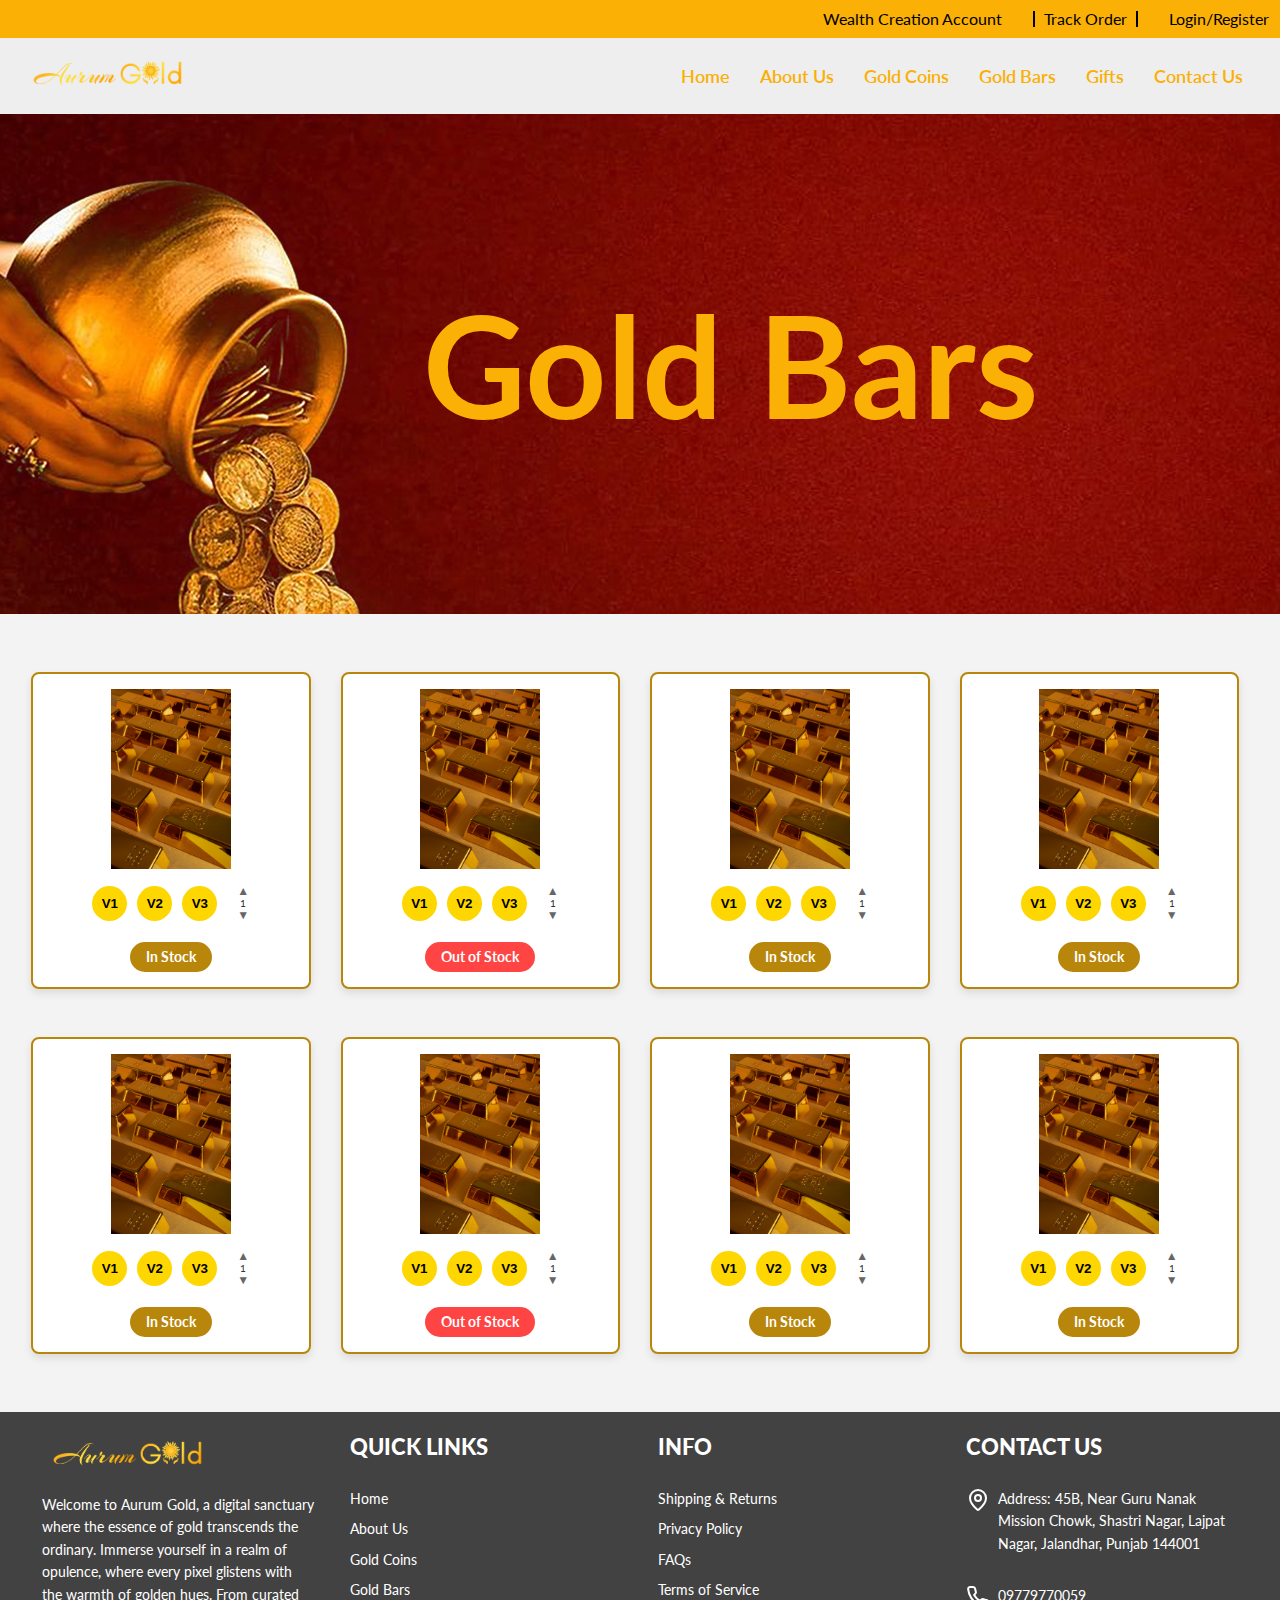
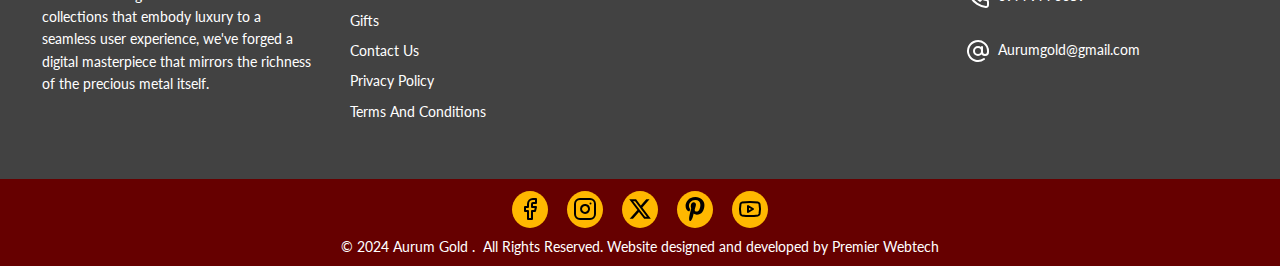
<file: pages/gold-bars.html>
<!DOCTYPE html>
<html lang="en">
  <head>
    <meta charset="UTF-8" />
    <meta name="viewport" content="width=device-width, initial-scale=1.0" />
    <link rel="preconnect" href="https://fonts.googleapis.com" />
    <link rel="preconnect" href="https://fonts.gstatic.com" crossorigin />
    <link
      href="https://fonts.googleapis.com/css2?family=Alex+Brush&family=Playfair+Display:ital,wght@0,400..900;1,400..900&family=Poppins:ital,wght@0,100;0,200;0,300;0,400;0,500;0,600;0,700;0,800;0,900;1,100;1,200;1,300;1,400;1,500;1,600;1,700;1,800;1,900&display=swap"
      rel="stylesheet"
    />

    <link rel="preconnect" href="https://fonts.googleapis.com" />
    <link rel="preconnect" href="https://fonts.gstatic.com" crossorigin />
    <link
      href="https://fonts.googleapis.com/css2?family=Alex+Brush&family=Lato:ital,wght@0,100;0,300;0,400;0,700;0,900;1,100;1,300;1,400;1,700;1,900&family=Playfair+Display:ital,wght@0,400..900;1,400..900&family=Poppins:ital,wght@0,100;0,200;0,300;0,400;0,500;0,600;0,700;0,800;0,900;1,100;1,200;1,300;1,400;1,500;1,600;1,700;1,800;1,900&display=swap"
      rel="stylesheet"
    />

    <link rel="stylesheet" href="../css/style.css" />
    <link rel="stylesheet" href="../css/general.css" />
    <link rel="stylesheet" href="gold-coin.css" />
    <link rel="stylesheet" href="../css/queries.css" />
    <title>Document</title>
  </head>
  <body>
    <div class="overlay"></div>
    <div class="top-bar">
      <a href="https://gold.premiercourses.in/subscriptions"
        >Wealth Creation Account</a
      >
      <a href="#">Track Order</a>
      <a href="#">Login/Register</a>
    </div>
    <header class="header">
      <a href="./" class="logo">
        <img src="../images/logo.png" alt="Aurum Gold Logo" />
      </a>
      <nav>
        <ul class="nav-menu">
          <li><a href="../index.html">Home</a></li>
          <li><a href="about-us.html">About Us</a></li>
          <li><a href="gold-coin.html">Gold Coins</a></li>
          <li><a href="gold-bars.html">Gold Bars</a></li>
          <li><a href="gift.html">Gifts</a></li>
          <li>
            <a href="https://gold.premiercourses.in/subscriptions"
              >Contact Us</a
            >
          </li>
        </ul>
      </nav>

      <button class="mobile-menu-btn" onclick="toggleMenu()">☰</button>
    </header>

    <section class="section-gold-coins">
      <!-- <img src="../images/slides/BANNER GOLD COINS.jpg" alt="Gold slide" /> -->
      <h2 class="heading-gold-coins">Gold Bars</h2>
    </section>

    <section class="section-products">
      <div class="product-container">
        <div class="static-grid">
          <div class="product-card">
            <div class="coin-image">
              <img
                src="../images/slides/2149872245.jpg"
                alt="Lakshmi Ganesh Coin"
              />
            </div>
            <div class="variants">
              <button class="variant-btn">V1</button>
              <button class="variant-btn">V2</button>
              <button class="variant-btn">V3</button>
              <div class="quantity-selector">
                <button class="quantity-btn up">▲</button>
                <span>1</span>
                <button class="quantity-btn down">▼</button>
              </div>
            </div>
            <div class="stock-status in-stock">In Stock</div>
          </div>
          <div class="product-card">
            <div class="coin-image">
              <img src="../images/slides/2149872245.jpg" alt="Deity Coin" />
            </div>
            <div class="variants">
              <button class="variant-btn">V1</button>
              <button class="variant-btn">V2</button>
              <button class="variant-btn">V3</button>
              <div class="quantity-selector">
                <button class="quantity-btn up">▲</button>
                <span>1</span>
                <button class="quantity-btn down">▼</button>
              </div>
            </div>
            <div class="stock-status out-of-stock">Out of Stock</div>
          </div>
          <div class="product-card">
            <div class="coin-image">
              <img
                src="../images/slides/2149872245.jpg"
                alt="Lakshmi Ganesh Coin"
              />
            </div>
            <div class="variants">
              <button class="variant-btn">V1</button>
              <button class="variant-btn">V2</button>
              <button class="variant-btn">V3</button>
              <div class="quantity-selector">
                <button class="quantity-btn up">▲</button>
                <span>1</span>
                <button class="quantity-btn down">▼</button>
              </div>
            </div>
            <div class="stock-status in-stock">In Stock</div>
          </div>
          <div class="product-card">
            <div class="coin-image">
              <img src="../images/slides/2149872245.jpg" alt="Deity Coin" />
            </div>
            <div class="variants">
              <button class="variant-btn">V1</button>
              <button class="variant-btn">V2</button>
              <button class="variant-btn">V3</button>
              <div class="quantity-selector">
                <button class="quantity-btn up">▲</button>
                <span>1</span>
                <button class="quantity-btn down">▼</button>
              </div>
            </div>
            <div class="stock-status in-stock">In Stock</div>
          </div>
        </div>

        <!-- Bottom Static Grid -->
        <div class="static-grid">
          <div class="product-card">
            <div class="coin-image">
              <img
                src="../images/slides/2149872245.jpg"
                alt="Lakshmi Ganesh Coin"
              />
            </div>
            <div class="variants">
              <button class="variant-btn">V1</button>
              <button class="variant-btn">V2</button>
              <button class="variant-btn">V3</button>
              <div class="quantity-selector">
                <button class="quantity-btn up">▲</button>
                <span>1</span>
                <button class="quantity-btn down">▼</button>
              </div>
            </div>
            <div class="stock-status in-stock">In Stock</div>
          </div>
          <div class="product-card">
            <div class="coin-image">
              <img src="../images/slides/2149872245.jpg" alt="Deity Coin" />
            </div>
            <div class="variants">
              <button class="variant-btn">V1</button>
              <button class="variant-btn">V2</button>
              <button class="variant-btn">V3</button>
              <div class="quantity-selector">
                <button class="quantity-btn up">▲</button>
                <span>1</span>
                <button class="quantity-btn down">▼</button>
              </div>
            </div>
            <div class="stock-status out-of-stock">Out of Stock</div>
          </div>
          <div class="product-card">
            <div class="coin-image">
              <img
                src="../images/slides/2149872245.jpg"
                alt="Lakshmi Ganesh Coin"
              />
            </div>
            <div class="variants">
              <button class="variant-btn">V1</button>
              <button class="variant-btn">V2</button>
              <button class="variant-btn">V3</button>
              <div class="quantity-selector">
                <button class="quantity-btn up">▲</button>
                <span>1</span>
                <button class="quantity-btn down">▼</button>
              </div>
            </div>
            <div class="stock-status in-stock">In Stock</div>
          </div>
          <div class="product-card">
            <div class="coin-image">
              <img src="../images/slides/2149872245.jpg" alt="Deity Coin" />
            </div>
            <div class="variants">
              <button class="variant-btn">V1</button>
              <button class="variant-btn">V2</button>
              <button class="variant-btn">V3</button>
              <div class="quantity-selector">
                <button class="quantity-btn up">▲</button>
                <span>1</span>
                <button class="quantity-btn down">▼</button>
              </div>
            </div>
            <div class="stock-status in-stock">In Stock</div>
          </div>
        </div>
      </div>
    </section>

    <footer class="footer">
      <div class="footer-content">
        <div class="footer-section">
          <a href="./index.html" class="logo">
            <img src="../images/logo.png" alt="Aurum Gold Logo" />
          </a>
          <p>
            Welcome to Aurum Gold, a digital sanctuary where the essence of gold
            transcends the ordinary. Immerse yourself in a realm of opulence,
            where every pixel glistens with the warmth of golden hues. From
            curated collections that embody luxury to a seamless user
            experience, we've forged a digital masterpiece that mirrors the
            richness of the precious metal itself.
          </p>
        </div>
        <div class="footer-section">
          <h2>QUICK LINKS</h2>
          <ul>
            <li><a href="../index.html" class="quick-link">Home</a></li>
            <li>
              <a href="about-us.html" class="quick-link">About Us</a>
            </li>
            <li><a href="gold-coin.html" class="quick-link">Gold Coins</a></li>
            <li><a href="gold-bars.html" class="quick-link">Gold Bars</a></li>
            <li><a href="gift.html" class="quick-link">Gifts</a></li>
            <li>
              <a
                href="https://gold.premiercourses.in/subscriptions"
                class="quick-link"
                >Contact Us</a
              >
            </li>
            <li><a href="#" class="quick-link">Privacy Policy</a></li>
            <li><a href="#" class="quick-link">Terms And Conditions</a></li>
          </ul>
        </div>
        <div class="footer-section">
          <h2>INFO</h2>
          <ul>
            <li><a href="#" class="quick-link">Shipping & Returns</a></li>
            <li><a href="#" class="quick-link">Privacy Policy</a></li>
            <li><a href="#" class="quick-link">FAQs</a></li>
            <li><a href="#" class="quick-link">Terms of Service</a></li>
          </ul>
        </div>
        <div class="footer-section">
          <h2>CONTACT US</h2>
          <div class="contact-info">
            <a class="contact-info-link" href="#"
              ><img src="../svgs/map-pin.svg" alt="" />
              <p>
                Address: 45B, Near Guru Nanak Mission Chowk, Shastri Nagar,
                Lajpat Nagar, Jalandhar, Punjab 144001
              </p>
            </a>
          </div>
          <div class="contact-info">
            <a class="contact-info-link" href="#"
              ><img src="../svgs/phone.svg" alt="" />
              <p>09779770059</p>
            </a>
          </div>
          <div class="contact-info">
            <a class="contact-info-link" href="#"
              ><img src="../svgs/at-sign.svg" alt="" />
              <p>Aurumgold@gmail.com</p>
            </a>
          </div>
        </div>
      </div>
      <div class="footer-footer">
        <div class="social-icons">
          <a href="https://www.facebook.com/"
            ><img src="../svgs/facebook.svg" alt=""
          /></a>
          <a href="https://www.instagram.com/"
            ><img src="../svgs/instagram.svg" alt=""
          /></a>
          <a href="https://x.com/"
            ><img src="../svgs/x-twitter-brands-solid.svg" alt=""
          /></a>
          <a href="https://in.pinterest.com/"
            ><img src="../svgs/Pinterest.svg" alt=""
          /></a>
          <a href="https://www.youtube.com/"
            ><img src="../svgs/youtube.svg" alt=""
          /></a>
        </div>
        <div class="copyright-content">
          <p>
            © 2024 <span class="aurum-gold">Aurum Gold </span>. &nbsp;All Rights
            Reserved. Website designed and developed by
            <a class="premier-webtech" href="https://premierwebtech.com/"
              >Premier Webtech</a
            >
          </p>
        </div>
      </div>
    </footer>
    <script src="../script.js"></script>
  </body>
</html>
</file>
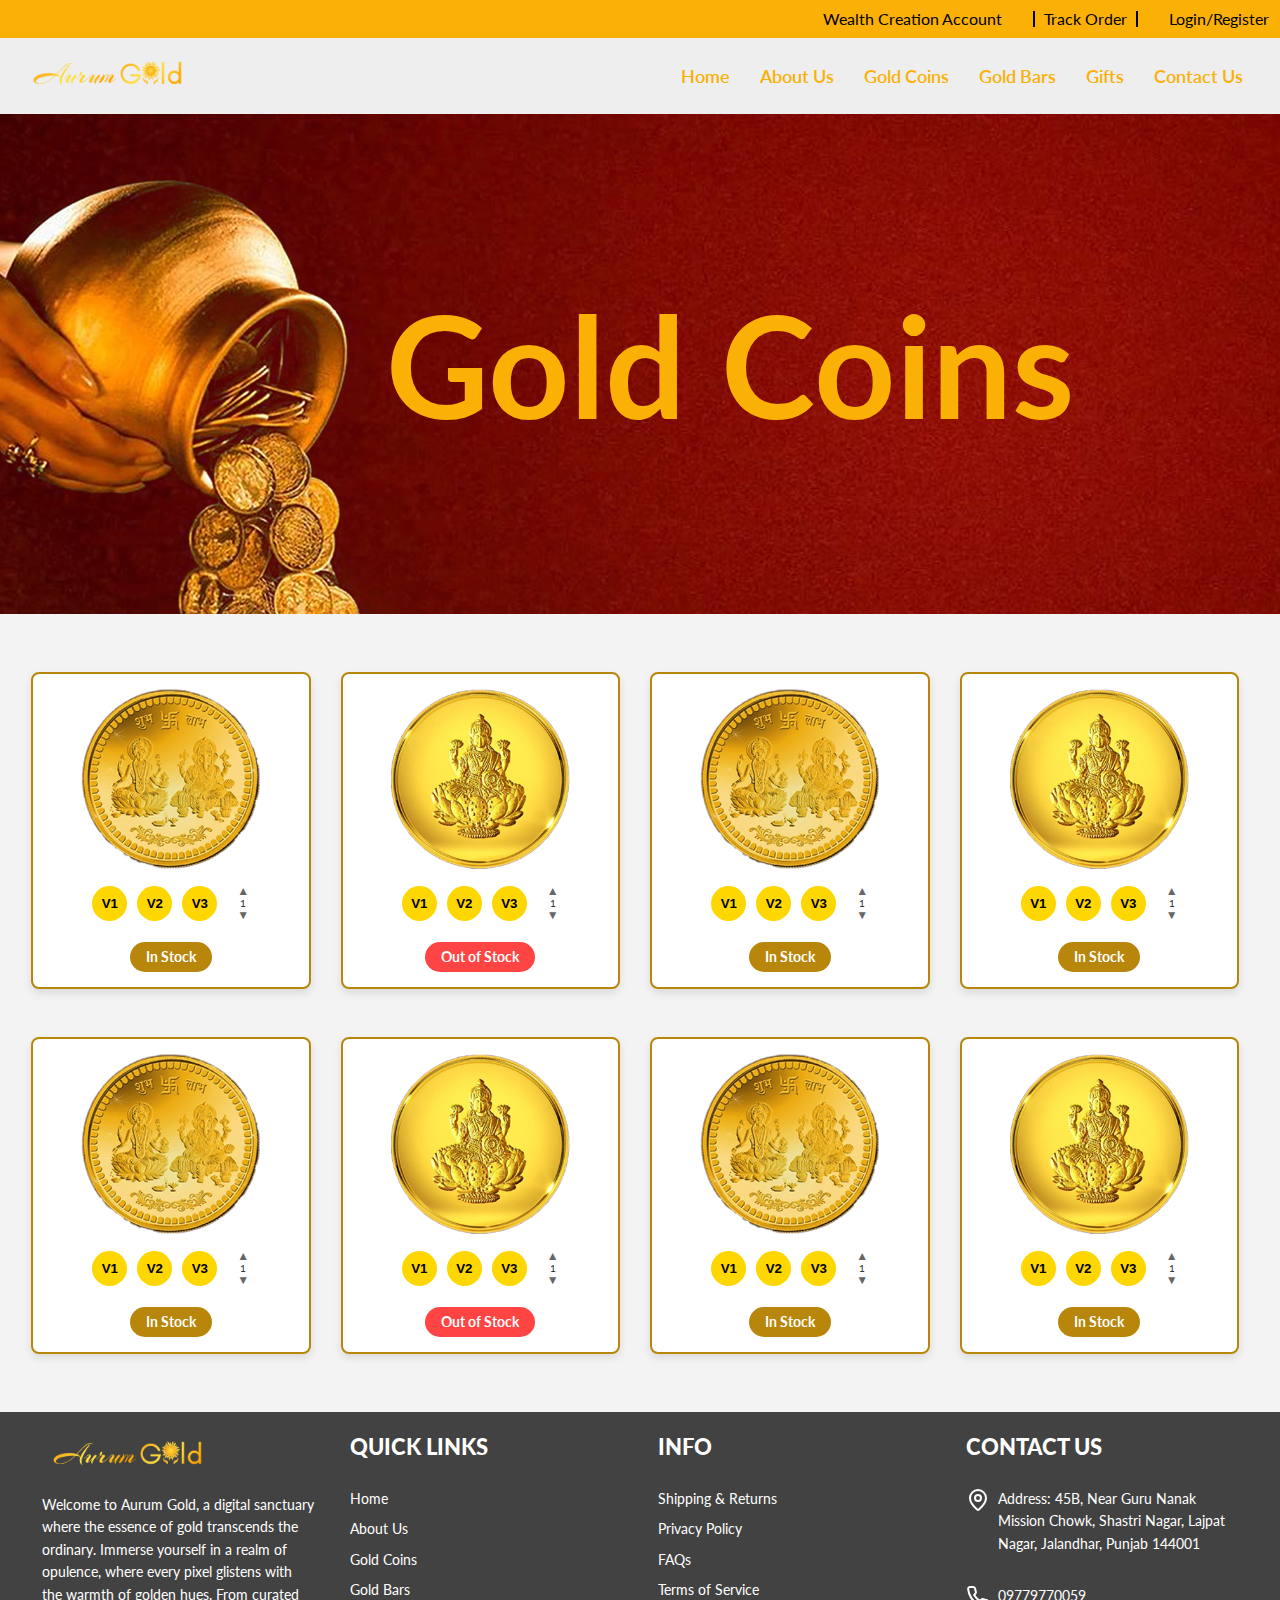
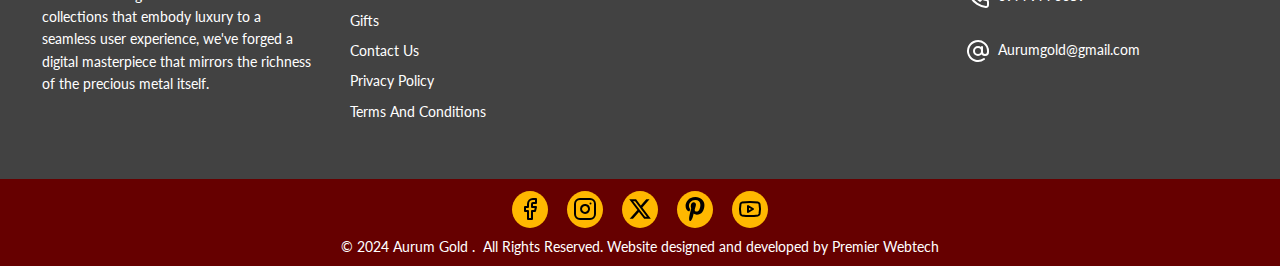
<file: pages/gold-coin.html>
<!DOCTYPE html>
<html lang="en">
  <head>
    <meta charset="UTF-8" />
    <meta name="viewport" content="width=device-width, initial-scale=1.0" />
    <link rel="preconnect" href="https://fonts.googleapis.com" />
    <link rel="preconnect" href="https://fonts.gstatic.com" crossorigin />
    <link
      href="https://fonts.googleapis.com/css2?family=Alex+Brush&family=Playfair+Display:ital,wght@0,400..900;1,400..900&family=Poppins:ital,wght@0,100;0,200;0,300;0,400;0,500;0,600;0,700;0,800;0,900;1,100;1,200;1,300;1,400;1,500;1,600;1,700;1,800;1,900&display=swap"
      rel="stylesheet"
    />

    <link rel="preconnect" href="https://fonts.googleapis.com" />
    <link rel="preconnect" href="https://fonts.gstatic.com" crossorigin />
    <link
      href="https://fonts.googleapis.com/css2?family=Alex+Brush&family=Lato:ital,wght@0,100;0,300;0,400;0,700;0,900;1,100;1,300;1,400;1,700;1,900&family=Playfair+Display:ital,wght@0,400..900;1,400..900&family=Poppins:ital,wght@0,100;0,200;0,300;0,400;0,500;0,600;0,700;0,800;0,900;1,100;1,200;1,300;1,400;1,500;1,600;1,700;1,800;1,900&display=swap"
      rel="stylesheet"
    />

    <link rel="stylesheet" href="../css/style.css" />
    <link rel="stylesheet" href="../css/general.css" />
    <link rel="stylesheet" href="gold-coin.css" />
    <link rel="stylesheet" href="../css/queries.css" />
    <title>Document</title>
  </head>
  <body>
    <div class="overlay"></div>
    <div class="top-bar">
      <a href="https://gold.premiercourses.in/subscriptions"
        >Wealth Creation Account</a
      >
      <a href="#">Track Order</a>
      <a href="#">Login/Register</a>
    </div>
    <header class="header">
      <a href="./" class="logo">
        <img src="../images/logo.png" alt="Aurum Gold Logo" />
      </a>
      <nav>
        <ul class="nav-menu">
          <li><a href="../index.html">Home</a></li>
          <li><a href="about-us.html">About Us</a></li>
          <li><a href="gold-coin.html">Gold Coins</a></li>
          <li><a href="gold-bars.html">Gold Bars</a></li>
          <li><a href="gift.html">Gifts</a></li>
          <li>
            <a href="https://gold.premiercourses.in/subscriptions"
              >Contact Us</a
            >
          </li>
        </ul>
      </nav>

      <button class="mobile-menu-btn" onclick="toggleMenu()">☰</button>
    </header>

    <section class="section-gold-coins">
      <!-- <img src="../images/slides/BANNER GOLD COINS.jpg" alt="Gold slide" /> -->
      <h2 class="heading-gold-coins">Gold Coins</h2>
    </section>

    <section class="section-products">
      <div class="product-container">
        <div class="static-grid">
          <div class="product-card">
            <div class="coin-image">
              <img
                src="../images/PRODUCTS/Gold coin 3.png"
                alt="Lakshmi Ganesh Coin"
              />
            </div>
            <div class="variants">
              <button class="variant-btn">V1</button>
              <button class="variant-btn">V2</button>
              <button class="variant-btn">V3</button>
              <div class="quantity-selector">
                <button class="quantity-btn up">▲</button>
                <span>1</span>
                <button class="quantity-btn down">▼</button>
              </div>
            </div>
            <div class="stock-status in-stock">In Stock</div>
          </div>
          <div class="product-card">
            <div class="coin-image">
              <img src="../images/PRODUCTS/gold coin 2.png" alt="Deity Coin" />
            </div>
            <div class="variants">
              <button class="variant-btn">V1</button>
              <button class="variant-btn">V2</button>
              <button class="variant-btn">V3</button>
              <div class="quantity-selector">
                <button class="quantity-btn up">▲</button>
                <span>1</span>
                <button class="quantity-btn down">▼</button>
              </div>
            </div>
            <div class="stock-status out-of-stock">Out of Stock</div>
          </div>
          <div class="product-card">
            <div class="coin-image">
              <img
                src="../images/PRODUCTS/Gold coin 3.png"
                alt="Lakshmi Ganesh Coin"
              />
            </div>
            <div class="variants">
              <button class="variant-btn">V1</button>
              <button class="variant-btn">V2</button>
              <button class="variant-btn">V3</button>
              <div class="quantity-selector">
                <button class="quantity-btn up">▲</button>
                <span>1</span>
                <button class="quantity-btn down">▼</button>
              </div>
            </div>
            <div class="stock-status in-stock">In Stock</div>
          </div>
          <div class="product-card">
            <div class="coin-image">
              <img src="../images/PRODUCTS/gold coin 2.png" alt="Deity Coin" />
            </div>
            <div class="variants">
              <button class="variant-btn">V1</button>
              <button class="variant-btn">V2</button>
              <button class="variant-btn">V3</button>
              <div class="quantity-selector">
                <button class="quantity-btn up">▲</button>
                <span>1</span>
                <button class="quantity-btn down">▼</button>
              </div>
            </div>
            <div class="stock-status in-stock">In Stock</div>
          </div>
        </div>

        <!-- Bottom Static Grid -->
        <div class="static-grid">
          <div class="product-card">
            <div class="coin-image">
              <img
                src="../images/PRODUCTS/Gold coin 3.png"
                alt="Lakshmi Ganesh Coin"
              />
            </div>
            <div class="variants">
              <button class="variant-btn">V1</button>
              <button class="variant-btn">V2</button>
              <button class="variant-btn">V3</button>
              <div class="quantity-selector">
                <button class="quantity-btn up">▲</button>
                <span>1</span>
                <button class="quantity-btn down">▼</button>
              </div>
            </div>
            <div class="stock-status in-stock">In Stock</div>
          </div>
          <div class="product-card">
            <div class="coin-image">
              <img src="../images/PRODUCTS/gold coin 2.png" alt="Deity Coin" />
            </div>
            <div class="variants">
              <button class="variant-btn">V1</button>
              <button class="variant-btn">V2</button>
              <button class="variant-btn">V3</button>
              <div class="quantity-selector">
                <button class="quantity-btn up">▲</button>
                <span>1</span>
                <button class="quantity-btn down">▼</button>
              </div>
            </div>
            <div class="stock-status out-of-stock">Out of Stock</div>
          </div>
          <div class="product-card">
            <div class="coin-image">
              <img
                src="../images/PRODUCTS/Gold coin 3.png"
                alt="Lakshmi Ganesh Coin"
              />
            </div>
            <div class="variants">
              <button class="variant-btn">V1</button>
              <button class="variant-btn">V2</button>
              <button class="variant-btn">V3</button>
              <div class="quantity-selector">
                <button class="quantity-btn up">▲</button>
                <span>1</span>
                <button class="quantity-btn down">▼</button>
              </div>
            </div>
            <div class="stock-status in-stock">In Stock</div>
          </div>
          <div class="product-card">
            <div class="coin-image">
              <img src="../images/PRODUCTS/gold coin 2.png" alt="Deity Coin" />
            </div>
            <div class="variants">
              <button class="variant-btn">V1</button>
              <button class="variant-btn">V2</button>
              <button class="variant-btn">V3</button>
              <div class="quantity-selector">
                <button class="quantity-btn up">▲</button>
                <span>1</span>
                <button class="quantity-btn down">▼</button>
              </div>
            </div>
            <div class="stock-status in-stock">In Stock</div>
          </div>
        </div>
      </div>
    </section>

    <footer class="footer">
      <div class="footer-content">
        <div class="footer-section">
          <a href="./index.html" class="logo">
            <img src="../images/logo.png" alt="Aurum Gold Logo" />
          </a>
          <p>
            Welcome to Aurum Gold, a digital sanctuary where the essence of gold
            transcends the ordinary. Immerse yourself in a realm of opulence,
            where every pixel glistens with the warmth of golden hues. From
            curated collections that embody luxury to a seamless user
            experience, we've forged a digital masterpiece that mirrors the
            richness of the precious metal itself.
          </p>
        </div>
        <div class="footer-section">
          <h2>QUICK LINKS</h2>
          <ul>
            <li><a href="../index.html" class="quick-link">Home</a></li>
            <li>
              <a href="about-us.html" class="quick-link">About Us</a>
            </li>
            <li><a href="gold-coin.html" class="quick-link">Gold Coins</a></li>
            <li><a href="gold-bars.html" class="quick-link">Gold Bars</a></li>
            <li><a href="gift.html" class="quick-link">Gifts</a></li>
            <li>
              <a
                href="https://gold.premiercourses.in/subscriptions"
                class="quick-link"
                >Contact Us</a
              >
            </li>
            <li><a href="#" class="quick-link">Privacy Policy</a></li>
            <li><a href="#" class="quick-link">Terms And Conditions</a></li>
          </ul>
        </div>
        <div class="footer-section">
          <h2>INFO</h2>
          <ul>
            <li><a href="#" class="quick-link">Shipping & Returns</a></li>
            <li><a href="#" class="quick-link">Privacy Policy</a></li>
            <li><a href="#" class="quick-link">FAQs</a></li>
            <li><a href="#" class="quick-link">Terms of Service</a></li>
          </ul>
        </div>
        <div class="footer-section">
          <h2>CONTACT US</h2>
          <div class="contact-info">
            <a class="contact-info-link" href="#"
              ><img src="../svgs/map-pin.svg" alt="" />
              <p>
                Address: 45B, Near Guru Nanak Mission Chowk, Shastri Nagar,
                Lajpat Nagar, Jalandhar, Punjab 144001
              </p>
            </a>
          </div>
          <div class="contact-info">
            <a class="contact-info-link" href="#"
              ><img src="../svgs/phone.svg" alt="" />
              <p>09779770059</p>
            </a>
          </div>
          <div class="contact-info">
            <a class="contact-info-link" href="#"
              ><img src="../svgs/at-sign.svg" alt="" />
              <p>Aurumgold@gmail.com</p>
            </a>
          </div>
        </div>
      </div>
      <div class="footer-footer">
        <div class="social-icons">
          <a href="https://www.facebook.com/"
            ><img src="../svgs/facebook.svg" alt=""
          /></a>
          <a href="https://www.instagram.com/"
            ><img src="../svgs/instagram.svg" alt=""
          /></a>
          <a href="https://x.com/"
            ><img src="../svgs/x-twitter-brands-solid.svg" alt=""
          /></a>
          <a href="https://in.pinterest.com/"
            ><img src="../svgs/Pinterest.svg" alt=""
          /></a>
          <a href="https://www.youtube.com/"
            ><img src="../svgs/youtube.svg" alt=""
          /></a>
        </div>
        <div class="copyright-content">
          <p>
            © 2024 <span class="aurum-gold">Aurum Gold </span>. &nbsp;All Rights
            Reserved. Website designed and developed by
            <a class="premier-webtech" href="https://premierwebtech.com/"
              >Premier Webtech</a
            >
          </p>
        </div>
      </div>
    </footer>
    <script src="../script.js"></script>
  </body>
</html>
</file>
<file: css/style.css>
body {
  padding-top: 0;
  transition: padding-top 0.3s ease;
}

body.sticky-padding {
  padding-top: 80px; /* Adjust this value based on your header height */
}

/* ************************ */
/* HEADER */
/**************************/

.top-bar {
  background-color: #fab005;
  display: flex;
  align-items: center;
  justify-content: flex-end;
}

.top-bar a:link,
.top-bar a:visited {
  color: #000;
  text-decoration: none;
  margin-left: 20px;
  font-size: 1.6rem;
  display: inline-block;
  padding: 1.1rem;
}

.top-bar a:nth-child(2) {
  padding: 0 0.9rem;
  border-left: 2px solid #000;
  border-right: 2px solid #000;
}

.header {
  padding: 1.8rem 2.2rem;
  display: flex;
  align-items: center;
  justify-content: space-between;
  flex-wrap: wrap;
  position: relative;
  background-color: #eeeeee;
  z-index: 1000; /* Ensures header is on top */
  transition: background-color 0.3s ease;
}

.header.sticky {
  position: fixed;
  top: 0;
  left: 0;
  right: 0;
  background-color: rgba(255, 255, 255, 0.589);
  box-shadow: 0 2px 5px rgba(0, 0, 0, 0.1);
  z-index: 1000;
}

.logo {
  font-size: 2.4rem;
  font-weight: bold;
  color: #ffb800;
  text-decoration: none;
  display: flex;
  align-items: center;
}

.logo img {
  height: 40px;
  margin-right: 10px;
}

.nav-menu {
  display: flex;
  align-items: center;
  list-style: none;
}

.nav-menu li {
  margin: 0 15px;
}

.nav-menu a {
  color: #fab005;
  text-decoration: none;
  font-weight: 600;
  transition: color 0.3s;
  font-size: 1.8rem;
}

.nav-menu a:hover {
  color: #ffb800;
}

.mobile-menu-btn {
  display: none;
  background: none;
  border: none;
  font-size: 2.4rem;
  cursor: pointer;
  padding: 5px;
  color: #fab005;
  z-index: 1000;
}

.overlay {
  display: none;
  position: fixed;
  top: 0;
  left: 0;
  right: 0;
  bottom: 0;
  background: rgba(0, 0, 0, 0.5);
  backdrop-filter: blur(5px);
  z-index: 998;
  opacity: 0;
  transition: opacity 0.3s ease;
}
/**************************/
/* SLIDER */
/**************************/

.slider-container {
  height: 50rem;
  margin: 0 auto;
  position: relative;
  /* IN THE END */
  overflow: hidden;
}

.slide {
  position: absolute;
  top: 0;
  width: 100%;
  height: 50rem;

  display: flex;
  align-items: center;
  justify-content: center;

  /* THIS creates the animation! */
  transition: transform 1s;
}

.slide > img {
  /* Only for images that have different size than slide */
  width: 100%;
  height: 100%;
  object-fit: cover;
}

.slide-background {
  background: url("../images/slides/Untitled-8.jpg");
}

.slide-flex {
  display: grid;
  grid-template-columns: 1fr 1fr 1fr;
  align-items: center;
  justify-content: space-between;
}

.slide-flex div {
  width: 100%;
}

.slide-flex div img {
  width: 100%;
}

.slider__btn,
.little-extra-slider__btn {
  position: absolute;
  top: 50%;
  z-index: 10;

  border: none;
  background: rgba(66, 66, 66, 0.7);
  font-family: inherit;
  border-radius: 50%;
  height: 4.5rem;
  width: 4.5rem;
  font-size: 3.25rem;
  cursor: pointer;
}

.flickityt4s-button-icon {
  fill: #eeeeee;
  height: 1.8rem;
}

.slider__btn--left {
  left: 6%;
  transform: translate(-50%, -50%);
}

.slider__btn--right {
  right: 6%;
  transform: translate(50%, -50%);
}

.dots {
  position: absolute;
  bottom: 12%;
  left: 50%;
  transform: translateX(-50%);
  display: flex;
}

.dots__dot {
  border: none;
  background-color: #b9b9b9;
  opacity: 0.7;
  height: 1rem;
  width: 1rem;
  border-radius: 50%;
  margin-right: 1.75rem;
  cursor: pointer;
  transition: all 0.5s;

  /* Only necessary when overlying images */
  box-shadow: 0 0.6rem 1.5rem rgba(0, 0, 0, 0.7);
}

.dots__dot:last-child {
  margin: 0;
}

.dots__dot--active {
  /* background-color: #fff; */
  background-color: #888;
  opacity: 1;
}

/**************************/
/* Little Extra */
/**************************/

.section-little-extra {
  padding: 5.8rem 3.1rem 0;
}

.categories-flex {
  display: flex;
  align-items: center;
  justify-content: space-between;
  gap: 1.8rem;
}

.categories-flex div {
  width: 100%;
}

.categories-flex div img {
  width: 100%;
  height: 34.8rem;
  object-fit: cover;
  /* height: 44.8rem; */
  /* border-radius: 100%; */
}

.little-extra__container {
  cursor: pointer;
  position: relative;
  height: 40rem;
  width: 100%;
  display: flex;
  align-items: center;
}

.little-extra-circle-container {
  position: absolute;
  top: 3rem;
  transition: transform 1s;
}

.little-extra-img-circle {
  background-color: #b9b9b9;
  height: 28.8rem;
  width: 29.7rem;
  border-radius: 50%;
  margin: 0 1.2rem;
  overflow: hidden;
}

.little-extra-img-circle img {
  width: 100%;
  object-fit: cover;
}

.little-extra-img-desc {
  display: flex;
  align-items: center;
  justify-content: center;
}

.little-extra-img-desc .link:link,
.little-extra-img-desc .link:visited {
  font-size: 1.6rem;
  font-weight: 600;
  text-transform: uppercase;
  padding-top: 2.8rem;
  border: none;
}

.little-extra-img-desc .link:hover,
.little-extra-img-desc .link:active {
  color: #333;
}

/**************************/
/* CATEGORY */
/**************************/

.categories-container {
  position: relative;
  height: 70rem;
  overflow: hidden;
}

.category {
  position: absolute;
  overflow: hidden;
  padding: 0 0.4rem;
  transition: transform 1s;
}

.category img {
  border-radius: 1.8rem;
  width: 45rem;
  /* height: 68.6rem; */
  height: auto;
}

/**************************/
/* PRODUCTS */
/**************************/

.section-products {
  padding: 5.8rem 3.1rem;
}

.heading-secondary {
  font-size: 2.5rem;
  text-align: center;
  margin-bottom: 2rem;
  color: #333;
}

.slider {
  position: relative;
  overflow: hidden;
}

.products-container {
  overflow: hidden;
}

.slider-track {
  display: flex;
  transition: transform 0.3s ease-in-out;
}

.product-card {
  flex: 0 0 300px;
  margin-right: 1rem;
  background: white;
  box-shadow: 0 4px 8px rgba(0, 0, 0, 0.1);
  border-radius: 8px;
  overflow: hidden;
  position: relative;
}

.product-image {
  position: relative;
  width: 100%;
  height: 300px;
  overflow: hidden;
}

.product-image img {
  width: 100%;
  height: 100%;
  object-fit: cover;
  transition: transform 0.3s ease;
}

.product-card:hover .product-image img {
  transform: scale(1.1);
}

.stock-label {
  position: absolute;
  top: 10px;
  left: 10px;
  background: #4caf50;
  color: white;
  padding: 5px 10px;
  font-size: 12px;
  border-radius: 4px;
}

.add-to-cart:link,
.add-to-cart:visited {
  text-decoration: none;
  position: absolute;
  bottom: 10px;
  left: 50%;
  transform: translateX(-50%) translateY(50px);
  background: #4caf50;
  color: white;
  border: none;
  padding: 10px 20px;
  border-radius: 4px;
  cursor: pointer;
  opacity: 0;
  transition: opacity 0.3s ease, transform 0.3s ease;
}

.product-card:hover .add-to-cart {
  opacity: 1;
  transform: translateX(-50%) translateY(0);
}

.product-info {
  padding: 1rem;
}

.product-title {
  font-size: 1.2rem;
  margin-bottom: 0.5rem;
  color: #333;
}

.rating {
  color: #ffd700;
  margin-bottom: 0.5rem;
}

.price {
  font-size: 1.1rem;
  font-weight: bold;
  margin-bottom: 0.5rem;
}

.original-price {
  text-decoration: line-through;
  color: #999;
  margin-left: 5px;
}

.variants {
  display: flex;
  gap: 5px;
  margin-bottom: 0.5rem;
}

.variant-button {
  background: #f0f0f0;
  border: none;
  padding: 5px 10px;
  border-radius: 4px;
  cursor: pointer;
  transition: background-color 0.3s ease;
}

.variant-button:hover {
  background-color: #e0e0e0;
}

.compare-button {
  position: absolute;
  bottom: 10px;
  right: 10px;
  background: transparent;
  border: none;
  color: #666;
  cursor: pointer;
  opacity: 0;
  transition: opacity 0.3s ease;
}

.product-card:hover .compare-button {
  opacity: 1;
}

.slider-button {
  position: absolute;
  top: 50%;
  transform: translateY(-50%);
  background: rgba(0, 0, 0, 0.5);
  color: white;
  border: none;
  width: 40px;
  height: 40px;
  border-radius: 50%;
  font-size: 1.5rem;
  cursor: pointer;
  z-index: 10;
  transition: background-color 0.3s ease;
}

.slider-button:hover {
  background-color: rgba(0, 0, 0, 0.7);
}

.slider-button.prev {
  left: 10px;
}

.slider-button.next {
  right: 10px;
}

/* ********************* */
/* ********************* */
/* ********************* */

/* Slider Styles */

/* Static Grid Styles */

.product-container {
  display: flex;
  flex-direction: column;
  gap: 4.8rem;
}

.static-grid {
  display: grid;
  grid-template-columns: repeat(auto-fit, minmax(250px, 1fr));
  gap: 20px;
}

/* Product Card Styles */
.product-card {
  background: white;
  border: 2px solid #b8860b;
  border-radius: 8px;
  padding: 15px;
  display: flex;
  flex-direction: column;
  align-items: center;
  gap: 15px;
}

.coin-image {
  width: 180px;
  height: 180px;
  margin: 0 auto;
}

.coin-image img {
  width: 100%;
  height: 100%;
  object-fit: contain;
}

.variants {
  display: flex;
  gap: 10px;
  align-items: center;
  flex-wrap: wrap;
  justify-content: center;
}

.variant-btn {
  background: #ffd700;
  border: none;
  border-radius: 50%;
  width: 35px;
  height: 35px;
  cursor: pointer;
  font-weight: bold;
  transition: background-color 0.3s;
}

.variant-btn:hover {
  background: #ffb700;
}

.quantity-selector {
  display: flex;
  flex-direction: column;
  align-items: center;
  margin-left: 10px;
}

.quantity-btn {
  background: none;
  border: none;
  cursor: pointer;
  font-size: 12px;
  color: #666;
}

.quantity-btn:hover {
  color: #000;
}

.stock-status {
  padding: 8px 16px;
  border-radius: 20px;
  font-size: 14px;
  font-weight: bold;
}

.in-stock {
  background: #b8860b;
  color: white;
}

.out-of-stock {
  background: #ff4444;
  color: white;
}

/**************************/
/* EMBRACE THE PURITY */
/**************************/

.section-embrace-the-purity {
  background: url("../images/slides/Untitled-8.jpg");
  /* height: 48.8rem; */
  padding: 12rem 4.8rem;
}

.embrace-container {
  display: flex;
  align-items: center;
  justify-content: space-between;
}

.embrace-image {
  width: 100%;
}

.embrace-heading-container {
  display: flex;
  flex-direction: column;
  align-items: flex-start;
}

.heading-embrace {
  font-family: "Playfiar Display", serif;
  font-size: 7.4rem;
  color: #fff;
  text-align: left;
  font-weight: 700;
}

/**************************/
/* Wealth Creation */
/**************************/

.section-wealth-creation {
  background: url("../images/slides/3-Photoroom\ \(1\).png");
  width: 100%;
  background-repeat: no-repeat;
  /* height: 48.8rem; */
  padding: 12rem 9.8rem;
}

.wealth-container {
  /* justify-content: space-between; */
}

.wealth-creation-img {
  height: 32rem;
}

.heading-wealth {
  color: #81010a;
}

.margin-bottom {
  margin-bottom: 2.2rem;
}

.more-details-link:link,
.more-details-link:visited {
  display: inline-block;
  color: #fff;
  text-decoration: none;
  font-size: 3.2rem;
  font-weight: 700;
  background-color: #81010a;
  padding: 1.2rem 2.4rem;
  border-radius: 1.8rem;
  transition: background-color 0.4s ease;
}

.more-details-link:hover,
.more-details-link:active {
  background-color: #670108;
}

/**************************/
/* CUSTOMER LOVE */
/**************************/

/* .customer-love {
  padding: 6rem 2rem;
  max-width: 1400px;
  margin: 0 auto;
  display: flex;
  gap: 4rem;
  align-items: center;
}

.gallery {
  flex: 1;
  display: grid;
  grid-template: repeat(7, 5vw) / repeat(8, 1fr);
  gap: 1.5rem;
}

.gallery__item {
  overflow: hidden;
}

.gallery__img {
  width: 100%;
  height: 100%;
  object-fit: cover;
  display: block;
  transition: transform 2s;
}

.gallery__img:hover {
  transform: scale(1.1);
}

.gallery__item--1 {
  grid-area: 1 / 1 / 3 / 3;
}
.gallery__item--2 {
  grid-area: 1 / 3 / 4 / 6;
}
.gallery__item--3 {
  grid-area: 1 / 6 / 3 / 7;
}
.gallery__item--4 {
  grid-area: 1 / 7 / 3 / 9;
}
.gallery__item--5 {
  grid-area: 3 / 1 / 6 / 3;
}
.gallery__item--6 {
  grid-area: 4 / 3 / 6 / 5;
}
.gallery__item--7 {
  grid-area: 4 / 5 / 5 / 6;
}
.gallery__item--8 {
  grid-area: 3 / 6 / 5 / 8;
}
.gallery__item--9 {
  grid-area: 3 / 8 / 6 / 9;
}
.gallery__item--10 {
  grid-area: 6 / 1 / 8 / 2;
}
.gallery__item--11 {
  grid-area: 6 / 2 / 8 / 4;
}
.gallery__item--12 {
  grid-area: 6 / 4 / 8 / 5;
}
.gallery__item--13 {
  grid-area: 5 / 5 / 8 / 8;
}
.gallery__item--14 {
  grid-area: 6 / 8 / 8 / 9;
}

.content-right {
  flex: 1;
  text-align: center;
  max-width: 400px;
}

.section-title {
  font-size: 2.5rem;
  margin-bottom: 2rem;
  font-weight: normal;
  letter-spacing: 1px;
}

.customer-count {
  font-size: 3.5rem;
  margin-bottom: 1rem;
  font-weight: normal;
}

.customer-text {
  font-size: 2rem;
  margin-bottom: 2rem;
  font-weight: normal;
}

.view-reviews-btn {
  background: #cd9b4a;
  color: white;
  border: none;
  padding: 1rem 2rem;
  font-size: 1rem;
  cursor: pointer;
  transition: background-color 0.3s ease;
  text-transform: uppercase;
  letter-spacing: 1px;
}

.view-reviews-btn:hover {
  background: #b88a3f;
} */

/**************************/
/* BLOGS */
/**************************/

/* 
.section-blogs {
  padding: 2.8rem 2rem 5.8rem;
}

.blog-grid-container {
  margin: 0 auto;
  display: grid;
  grid-template-columns: 3fr 1fr;
  gap: 3rem;
}

.podcast-grid {
  display: grid;
  grid-template-columns: repeat(3, 1fr);
  gap: 1.5rem;
}

.podcast-card {
  background: #1a1a1a;
  border-radius: 1rem;
  overflow: hidden;
  transition: transform 0.3s ease;
  position: relative;
}

.card-image {
  position: relative;
  height: 300px;
  background-image: url("../images/blogs/blogs.jpg");
  background-size: cover;
  background-position: center;
  transition: all 0.5s ease-in-out;
  overflow: hidden;
}

.card-content {
  display: flex;
  align-items: center;
  gap: 1.2rem;
  position: absolute;
  bottom: -2.8rem;
  left: 1.8rem;
  right: 1.8rem;
  transition: bottom 0.7s ease;
  z-index: 2;
}

.podcast-card:hover .card-content {
  bottom: 4rem;
}

.podcast-card:hover .card-title,
.podcast-card:hover .card-meta {
  color: #fff;
}

.podcast-card:hover .card-content-inner {
  border-bottom: 1px solid #fff;
  box-shadow: inset 0 -3px 3px -3px #fff;
}

.card-content-link:link,
.card-content-link:visited {
  color: #ffff;
  text-decoration: none;
}

.card-content-inner {
  display: flex;
  justify-content: space-between;
  align-items: center;
  padding: 0.2rem;
  
}

.card-title {
  font-size: 2.5rem;
  font-weight: 900;
  color: #d8d8d8;
  line-height: 1.2;
}

.card-meta {
  font-size: 1.6rem;
  color: #d3d3d3;
}

.card-meta-arrow {
  display: inline-block;
  font-size: 3.4rem !important;
}

.gradient-overlay {
  position: absolute;
  top: 0;
  left: 0;
  right: 0;
  bottom: 0;
  background: linear-gradient(
    to bottom,
    rgba(200, 200, 200, 0.322) 0%,
    rgba(150, 150, 150, 0.5) 50%,
    rgba(100, 100, 100, 0.5) 100%
  );
  z-index: 1;
}

.blog-sidebar {
  background: #1a1a1a;
  border-radius: 1rem;
  padding: 2rem;
}

.sidebar-title {
  color: #d4af37;
  font-size: 1.4rem;
  font-weight: 600;
  margin-bottom: 1.5rem;
  text-transform: uppercase;
  letter-spacing: 0.05em;
}

.blog-list {
  list-style: none;
}

.blog-list li {
  margin-bottom: 1.5rem;
}

.blog-list a {
  color: #fff;
  text-decoration: none;
  font-size: 1.4rem;
  line-height: 1.4;
  display: block;
  transition: color 0.3s ease;
}

.blog-list a:hover {
  color: #d4af37;
}

.blog-meta {
  color: #888;
  font-size: 1.4rem;
  margin-top: 0.25rem;
} */

/**************************/
/* FOOTER */
/**************************/

.footer {
  margin: 0 auto;
  background-color: #424242;
}

.footer-content {
  padding: 2.4rem;
  display: flex;
  flex-wrap: wrap;
}

.footer-section {
  flex: 1;
  padding: 0 1.8rem;
  margin-bottom: 2.4rem;
  display: flex;
  flex-direction: column;
  gap: 1.8rem;
}

.footer-section h2 {
  color: #fff;
  margin-bottom: 1.2rem;
  font-size: 2.2rem;
  font-weight: 900;
}

.footer-section p,
.quick-link:link,
.quick-link:visited {
  color: #fff;
  text-decoration: none;
  line-height: 1.6;
  font-size: 1.4rem;
  transition: color 0.3s ease;
}

.quick-link:hover,
.quick-link:active {
  color: #3d0000;
}

.footer-section ul {
  list-style-type: none;
}

.footer-section li {
  margin-bottom: 0.8rem;
}

.contact-info {
  display: flex;
  align-items: center;
  margin-bottom: 1.2rem;
}

.contact-info-link:link,
.contact-info-link:visited {
  display: flex;
  align-items: flex-start;
  gap: 0.8rem;
  font-size: 1.8rem;
  text-decoration: none;
}

.contact-info span {
  margin-right: 1.2rem;
  font-size: 2.4rem;
}

.footer-footer {
  background-color: #660000;
  display: flex;
  flex-direction: column;
  align-items: center;
  gap: 1.2rem;
  padding: 1.2rem 0;
}

.social-icons {
  text-align: center;
}

.social-icons a {
  display: inline-block;
  margin: 0 0.8rem;
  padding: 0.6rem;
  background-color: #ffb800;
  border-radius: 50%;
}

.social-icons a img {
  width: 2.4rem;
  height: 2.4rem;
  text-align: center;
  line-height: 3.2rem;
  text-decoration: none;
}

.copyright-content p {
  font-size: 1.4rem;
  color: #fff;
}

.premier-webtech:link,
.premier-webtech:visited {
  color: #fff;
  text-decoration: none;
  font-size: 1.4rem;
  transition: border-bottom 0.6s ease;
}

.aurum-gold:hover,
.premier-webtech:hover,
.premier-webtech:active {
  border-bottom: 1px solid #fff;
}
</file>
<file: css/general.css>
* {
  margin: 0;
  padding: 0;
  box-sizing: border-box;
}

html {
  font-size: 62.5%;
  overflow-x: hidden;
}

body {
  font-family: "Lato", sans-serif;
  line-height: 1;
  font-weight: 400;
  color: #333;
  background-color: #f3f3f3;

  overflow-x: hidden;
}

.list {
  list-style: none;
}

.link:link,
.link:visited {
  display: inline-block;
  color: #555;
  text-decoration: none;
  border-bottom: 1px solid currentColor;
  padding-bottom: 2px;
  transition: all 0.3s;
}

.link:hover,
.link:active {
  color: #cf711f;
  border-bottom: 1px solid transparent;
}

.heading {
  font-family: "Playfiar Display", serif;
  text-align: center;
}

.heading-primary {
  font-size: 5.2rem;
  font-weight: 500;
  margin: 0 -5.2rem 2.2rem 0;
}

.heading-secondary {
  font-size: 3.2rem;
  padding-bottom: 1.8rem;
}
</file>
<file: css/queries.css>
/*
--- 01 TYPOGRAPHY SYSTEM

- Font sizes (px)
10 / 12 / 14 / 16 / 18 / 20 / 24 / 30 / 36 / 44 / 52 / 62 / 74 / 86 / 98

- Font weights
Default: 400
Medium: 500
Semi-bold: 600
Bold: 700

- Line heights
Default: 1
Small: 1.05
Medium: 1.2
Paragraph default: 1.6
Large: 1.8

- Letter spacing
-0.5px
0.75px

- Spacing system (px)
2 / 4 / 8 / 12 / 16 / 24 / 32 / 48 / 64 / 80 / 96 / 128
*/

/* //////////////// */
/* Laptop L -> 1200px */
/* //////////////// */

@media (max-width: 75em) {
  .categories-container {
    height: 58rem;
  }

  .category img {
    width: 36.6rem;
    height: auto;
  }

  .section-wealth-creation {
    padding: 2.8rem;
  }

  .wealth-container {
    gap: 4.8rem;
  }
}

/* //////////////// */
/* Desktop -> 1024px */
/* //////////////// */
@media (max-width: 64em) {
  .section-embrace-the-purity {
    padding: 0 5.8rem;
  }

  .embrace-image-container {
    width: 50%;
  }

  .heading-embrace {
    font-size: 5.2rem;
  }

  .section-wealth-creation {
    padding: 2.8rem;
  }

  .wealth-container {
    gap: 4.8rem;
  }

  .wealth-creation-img {
    height: auto;
  }

  .container {
    grid-template-columns: 1fr;
  }

  .podcast-grid {
    grid-template-columns: repeat(2, 1fr);
  }
}

/* //////////////// */
/* Laptop -> 960px */
/* //////////////// */

@media (max-width: 60rem) {
  .categories-container {
    height: 46rem;
  }

  .category img {
    width: 28.6rem;
  }

  .section-embrace-the-purity {
    padding: 0 1.8rem;
  }

  .embrace-image-container {
    width: 50%;
  }

  .heading-embrace {
    font-size: 4.8rem;
    font-weight: 600;
  }

  .customer-love {
    flex-direction: column;
    gap: 3rem;
  }

  .content-right {
    max-width: 100%;
  }

  /* //////////////// */
  /* ABOUT US PAGE*/
  /* //////////////// */

  .about-container {
    padding: 0;
  }

  .about-heading-container {
    grid-column: 1 / -1;
    margin-left: 0;
    text-align: center;
  }

  .heading-tertiary {
    font-size: 3.2rem;
  }

  .about-image-container {
    display: none;
  }

  /* //////////////// */
  /* Gold Coin PAGE*/
  /* //////////////// */

  .section-gold-coins {
    padding-right: 1.8rem;
    justify-content: flex-end;
  }

  .heading-gold-coins {
    font-size: 9.8rem;
  }
}

/* //////////////// */
/* Tablet -> 768px */
/* //////////////// */

@media (max-width: 48em) {
  .mobile-menu-btn {
    display: block;
  }

  .nav-menu {
    position: fixed;
    top: 0;
    right: -100%;
    height: 100vh;
    width: 100%;
    max-width: 400px;
    background: white;
    flex-direction: column;
    padding: 80px 20px;
    transition: right 0.3s ease;
    z-index: 999;
  }

  .nav-menu li {
    margin: 15px 0;
  }

  .nav-menu.active {
    right: 0;
  }

  .overlay.active {
    display: block;
    opacity: 1;
  }

  .top-bar a:link,
  .top-bar a:visited {
    /* display: none; */
    font-size: 1.2rem;
  }

  .slider-container {
    height: 25rem;
  }

  .slide-background {
    height: 24rem;
  }

  .heading-primary {
    font-size: 4.4rem;
    margin-right: -3.2rem;
  }

  .categories-container {
    height: 56rem;
  }

  .category img {
    width: 34.6rem;
  }

  .heading-embrace {
    font-size: 3.6rem;
    font-weight: 600;
  }

  .more-details-link:link,
  .more-details-link:visited {
    font-size: 1.8rem;
  }

  /* //////////////// */
  /* ABOUT US PAGE*/
  /* //////////////// */

  .about-container {
    grid-template-rows: 1fr 1fr 1fr;
  }

  .about-wave-container {
    grid-column: 1 / -1;
  }

  .about-content-container {
    grid-column: 1 / -1;
    grid-row: 3 / -1;
  }

  /* //////////////// */
  /* Gold Coin PAGE*/
  /* //////////////// */

  /* .heading-gold-coins {
    font-size: 9.8rem;
  } */
}

/* //////////////// */
/*  608px */
/* //////////////// */

@media (max-width: 38em) {
  .heading-primary {
    font-size: 3.6rem;
  }

  .section-embrace-the-purity {
    padding: 4.8rem 0;
  }

  .embrace-container {
    flex-direction: column;
    align-items: center;
  }

  .embrace-image-container {
    width: 70%;
  }

  .wealth-image-container {
    margin-right: -8rem;
  }

  .wealth-creation-heading-container {
    align-items: center;
  }

  .heading-embrace {
    text-align: center;
  }

  /* //////////////// */
  /* ABOUT US PAGE*/
  /* //////////////// */

  .about-content-container {
    margin: 2rem;
  }

  .about-content-container p {
    font-size: 1.8rem;
    text-align: center;
  }

  .about-image {
    width: 20rem;
    height: 20rem;
  }
}

/* //////////////// */
/* Mobile -> 496px */
/* //////////////// */

@media (max-width: 31em) {
  .heading-primary {
    font-size: 3rem;
    margin-right: -1.2rem;
  }

  .container {
    padding: 3.8rem 1.1rem;
  }

  .section-little-extra .category {
    padding-top: 0;
  }

  .categories-container {
    height: 44rem;
  }

  .category img {
    width: 28.8rem;
  }
}

@media (max-width: 26.5em) {
  .category img {
    width: 36.8rem;
  }
}

@media (max-width: 23em) {
  .category img {
    width: 34.2rem;
  }
}

@media (max-width: 20em) {
  .category img {
    width: 29.2rem;
  }
}

/**************************/
/* BLOGS */
/**************************/

@media (max-width: 1024px) {
}

@media (max-width: 640px) {
  .blog-grid-container {
    grid-template-columns: 1fr;
  }

  .podcast-grid {
    grid-template-columns: 1fr;
  }

  .card-title {
    font-size: 1.25rem;
  }
}

/**************************/
/* FOOTER */
/**************************/

@media (max-width: 1024px) {
  .footer-grid {
    grid-template-columns: repeat(3, 1fr);
  }
}

@media (max-width: 768px) {
  .footer-grid {
    grid-template-columns: repeat(2, 1fr);
  }

  .social-payment {
    flex-direction: column;
    align-items: center;
    gap: 1rem;
  }
}

@media (max-width: 480px) {
  .footer-grid {
    grid-template-columns: 1fr;
  }
}

/**************************/
/* PRODUCT COMPARISON */
/**************************/

@media (max-width: 768px) {
  .comparison-table {
    font-size: 1.4rem;
  }

  .comparison-table th,
  .comparison-table td {
    padding: 1rem;
  }

  /* .product-image {
    width: 10rem;
    height: 10rem;
  } */

  .product-name {
    font-size: 1.6rem;
  }

  .product-price {
    font-size: 1.8rem;
  }

  .buy-button {
    padding: 0.8rem 1.6rem;
    font-size: 1.4rem;
  }
}

@media (max-width: 480px) {
  .comparison-table {
    font-size: 1.2rem;
  }

  .comparison-table th,
  .comparison-table td {
    padding: 0.8rem;
  }

  .product-name {
    font-size: 1.4rem;
  }

  .product-price {
    font-size: 1.6rem;
  }

  .buy-button {
    padding: 0.6rem 1.2rem;
    font-size: 1.2rem;
  }
}

/**************************/
/* FOOTER */
/**************************/

@media (max-width: 768px) {
  .footer-content {
    flex-direction: column;
  }
  .footer-section {
    width: 100%;
  }
}
</file>
<file: css/about-us.css>
.section-about {
  background-color: #f0f0f0;
  background: url("../images/slides/Untitled-8.jpg");
  overflow: hidden;
  /* background-repeat: no-repeat;
  object-fit: contain; */
}

.about-container {
  display: grid;
  grid-template-columns: repeat(4, 1fr);
  grid-template-rows: 1fr 1fr;
  padding-bottom: 12rem;
  align-items: center;
}

.about-heading-container {
  grid-column: 1 / 3;
  display: flex;
  flex-direction: column;
  gap: 2.2rem;
  margin-left: 16rem;
}

.about-image-container img {
  height: 100%;
  width: 100%;
  margin-bottom: -8rem;
  border: 4px solid #a86811;
  border-radius: 100%;
}

.about-wave-container {
  grid-column: 2 / 3;
  grid-row: 2 / 3;
  width: 100%;
  position: relative;
}

.about-content-container {
  grid-column: 3 / 5;
  grid-row: 2/3;
  margin-left: 6rem;
  margin-right: 4rem;
}

.about-heading-secondary,
.heading-tertiary {
  font-family: "Playfair Display", serif;
}

.about-heading-secondary {
  font-size: 5.2rem;
  color: #ffff;
  text-transform: uppercase;
}

.heading-tertiary {
  font-size: 3.8rem;
  color: #fab005;
}

.wave-container {
  position: absolute;
  top: 0;
  left: 0;
  width: 100%;
  height: 100%;
}

.wave {
  position: absolute;
  top: 50%;
  left: 50%;
  transform: translate(-50%, -50%);
  width: 1.2rem;
  height: 1.2rem;
  border: 6px double #a86811;
  border-radius: 50%;
  animation: wave 4s linear infinite;
}

.wave:nth-child(2) {
  animation-delay: 0.5s;
}

.wave:nth-child(3) {
  animation-delay: 1s;
}

.wave:nth-child(4) {
  animation-delay: 1.5s;
}

.wave:nth-child(5) {
  animation-delay: 2s;
}

@keyframes wave {
  0% {
    width: 1.2rem;
    height: 1.2rem;
    opacity: 1;
  }
  100% {
    width: 70rem;
    height: 70rem;
    opacity: 0;
  }
}

.image-container {
  position: relative;
  z-index: 1;
  /* width: 100%; */
  /* height: 100%; */
  display: flex;
  align-items: center;
  justify-content: center;
}

.about-image {
  object-fit: cover;
  width: 30rem;
  height: 30rem;
  border: 2px double #a86811;
  border-radius: 100%;
}

.about-content-container {
  color: #fff;
  font-size: 2.6rem;
}

.about-para {
  /* width: 80%; */
}
</file>
<file: pages/gold-coin.css>
.section-gold-coins {
  background: url("../images/slides/BANNER\ GOLD\ COINS.jpg");
  height: 50rem;
  object-fit: cover;
  display: flex;
  align-items: center;
  justify-content: center;
}

.heading-gold-coins {
  font-size: 14.2rem;
  color: #fab005;
  margin-left: 18rem;
}
</file>
